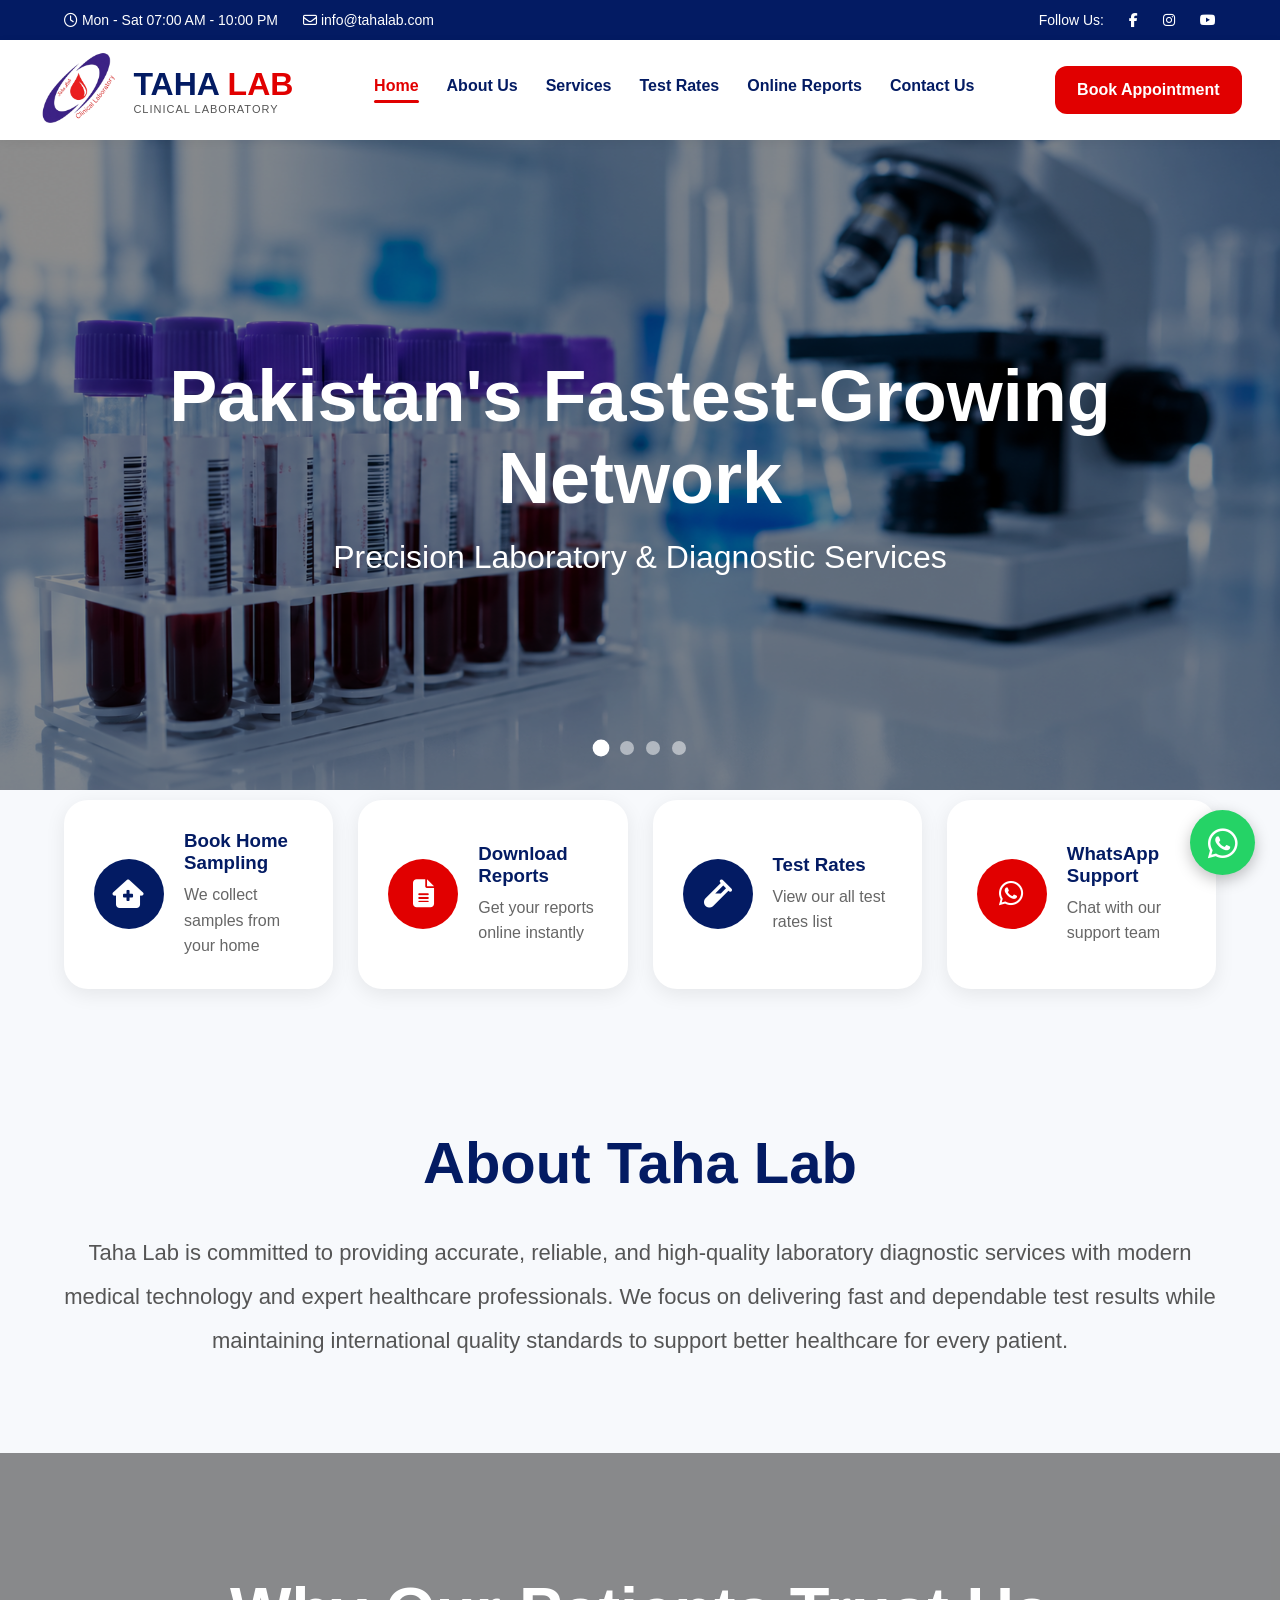
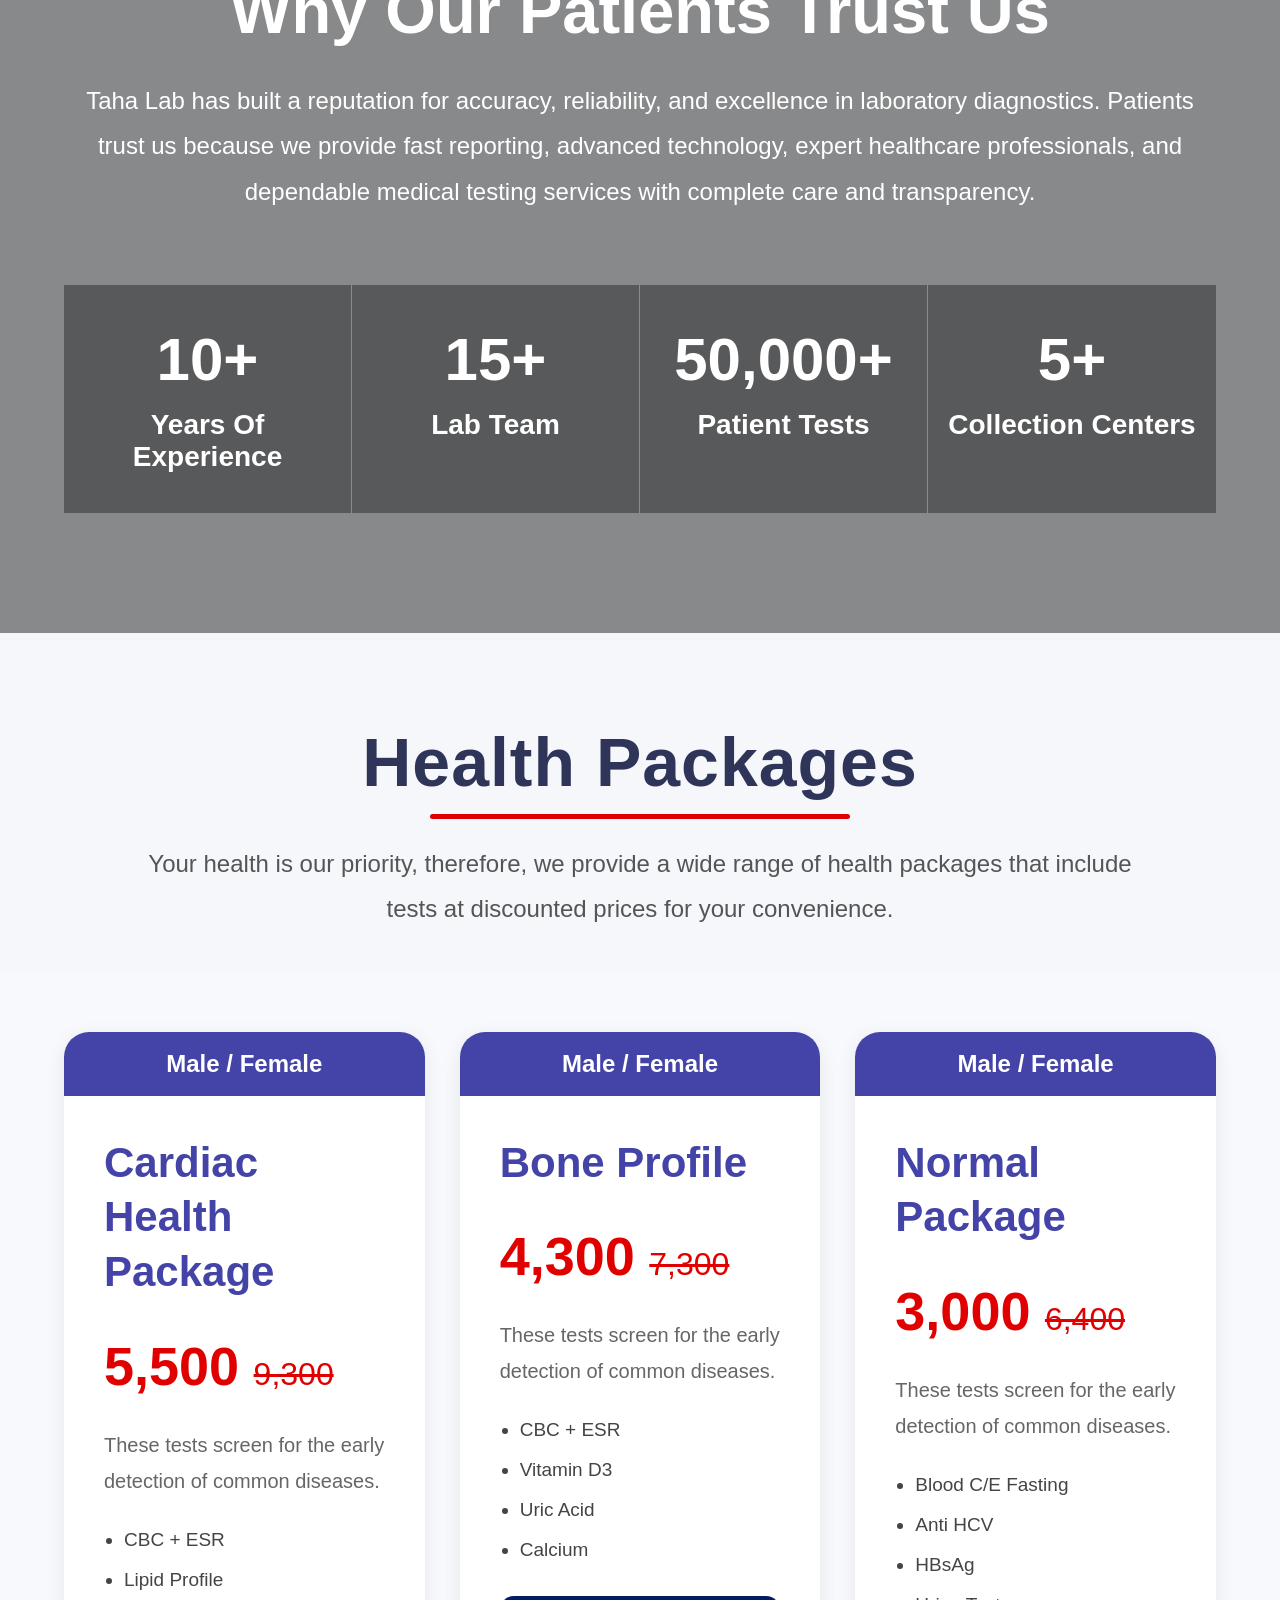
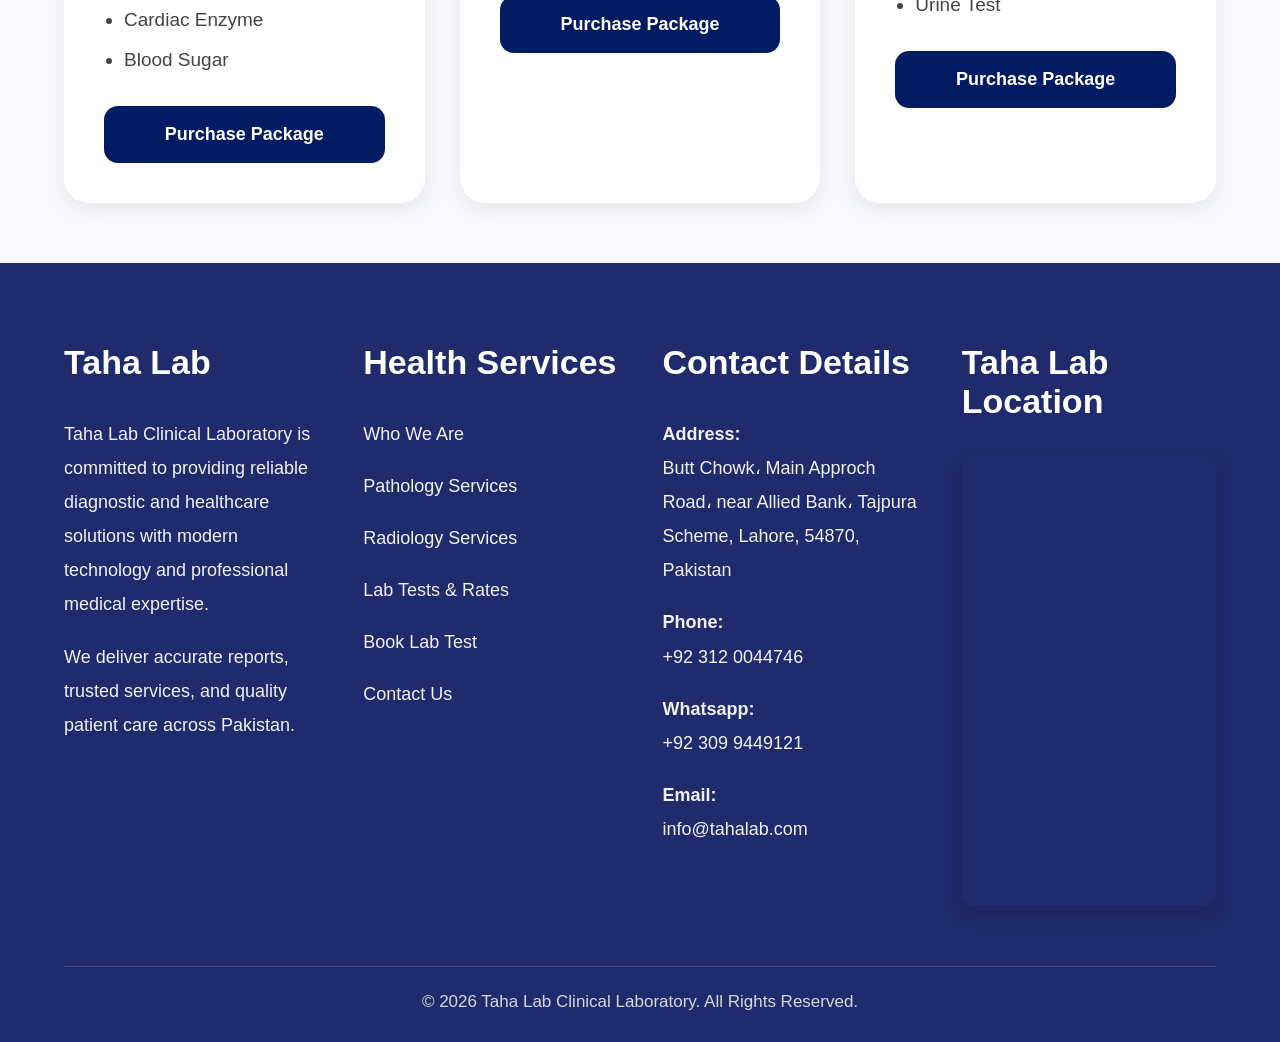
<file: index.html>
<!DOCTYPE html>
<html lang="en">
<head>
  <meta charset="UTF-8" />
  <meta name="viewport" content="width=device-width, initial-scale=1.0"/>
  <title>Taha Lab</title>

  <link rel="stylesheet" href="style.css"/>

  <!-- Icons -->
  <link
    rel="stylesheet"
    href="https://cdnjs.cloudflare.com/ajax/libs/font-awesome/6.5.1/css/all.min.css"
  />
</head>
<body>

  <!-- Top Bar -->
  <div class="top-bar">
    <div class="top-left">
      <span><i class="fa-regular fa-clock"></i> Mon - Sat 07:00 AM - 10:00 PM</span>
      <span><i class="fa-regular fa-envelope"></i> info@tahalab.com</span>
    </div>

   <div class="top-right">

  <span>Follow Us:</span>

  <a href="https://facebook.com/" target="_blank">
    <i class="fab fa-facebook-f"></i>
  </a>

  <a href="https://instagram.com/" target="_blank">
    <i class="fab fa-instagram"></i>
  </a>

  <a href="https://youtube.com/" target="_blank">
    <i class="fab fa-youtube"></i>
  </a>

</div>
  </div>

  <!-- Navbar -->
  <header>
    <a href="index.html" class="logo-section">

  <img src="logo.png" alt="logo">

  <div>
    <h1>TAHA <span>LAB</span></h1>
    <p>CLINICAL LABORATORY</p>
  </div>

</a>

    <nav id="navMenu">
      <a href="index.html" class="active">Home</a>
      <a href="about.html">About Us</a>
      <a href="services.html">Services</a>
      <a href="test-rates.html">Test Rates</a>
      <a href="online-reports.html">Online Reports</a>
      <a href="contactus.html">Contact Us</a>
    </nav>

<a href="contactus.html" class="book-btn">Book Appointment</a>

    <div class="menu-btn" id="menuBtn">
      <i class="fa-solid fa-bars"></i>
    </div>
  </header>

  <!-- HERO SLIDER -->

<section class="hero-slider">

  <!-- SLIDE 1 -->

  <div class="slide active">

    <img src="slide1.png" alt="Slide 1">

    <div class="slide-overlay"></div>

    <div class="slide-content">

      <h1>Pakistan's Fastest-Growing Network</h1>

      <p>Precision Laboratory & Diagnostic Services</p>

    </div>

  </div>

  <!-- SLIDE 2 -->

  <div class="slide">

    <img src="slide2.png" alt="Slide 2">

    <div class="slide-overlay"></div>

    <div class="slide-content">

      <h1>A Name That Inspires Trust</h1>

      <p>Taha Lab Clinical Laboratory</p>

    </div>

  </div>

  <!-- SLIDE 3 -->

  <div class="slide">

    <img src="slide3.png" alt="Slide 3">

    <div class="slide-overlay"></div>

    <div class="slide-content">

      <h1>Quality Is Our Priority</h1>

      <p>Advanced Diagnostic Technology</p>

    </div>

  </div>

  <!-- SLIDE 4 -->

  <div class="slide">

    <img src="slide.png" alt="Slide 4">

    <div class="slide-overlay"></div>

    <div class="slide-content">

      <h1>Trusted Care. Accurate Results.</h1>

      <p>Professional & Reliable Testing</p>

    </div>

  </div>
  <div class="slider-dots">

  <span class="dot active"></span>
  <span class="dot"></span>
  <span class="dot"></span>
  <span class="dot"></span>

</div>

</section>

  
  <!-- Quick Cards -->
  <section class="quick-section">

    <a href="contactus.html" class="quick-card">

  <div class="icon blue">
    <i class="fa-solid fa-house-medical"></i>
  </div>

  <div>
    <h3>Book Home Sampling</h3>
    <p>We collect samples from your home</p>
  </div>

</a>

    <div class="quick-card">
      <div class="icon red">
        <i class="fa-solid fa-file-lines"></i>
      </div>

      <div>
        <h3>Download Reports</h3>
        <p>Get your reports online instantly</p>
      </div>
    </div>

    <a href="test-rates.html" class="quick-card">

  <div class="icon blue">
    <i class="fa-solid fa-vial"></i>
  </div>

  <div>
    <h3>Test Rates</h3>
    <p>View our all test rates list</p>
  </div>

</a>

    <a href="https://wa.me/923120044746" class="quick-card" target="_blank">

  <div class="icon red">
    <i class="fa-brands fa-whatsapp"></i>
  </div>

  <div>
    <h3>WhatsApp Support</h3>
    <p>Chat with our support team</p>
  </div>

</a>

</section>

<!-- ABOUT TAHA LAB -->

<section class="about-taha">

  <div class="about-taha-content">

    <h2>About Taha Lab</h2>

    <p>
      Taha Lab is committed to providing accurate, reliable, and high-quality laboratory diagnostic services with modern medical technology and expert healthcare professionals. We focus on delivering fast and dependable test results while maintaining international quality standards to support better healthcare for every patient.
    </p>

  </div>

</section>
<!-- WHY PATIENTS TRUST US SECTION -->

<section class="trust-section">

  <div class="trust-overlay"></div>

  <div class="trust-content">

    <h2>Why Our Patients Trust Us</h2>

    <p>
      Taha Lab has built a reputation for accuracy, reliability,
      and excellence in laboratory diagnostics. Patients trust us
      because we provide fast reporting, advanced technology,
      expert healthcare professionals, and dependable medical testing
      services with complete care and transparency.
    </p>

    <!-- STATS -->

    <div class="trust-stats">

      <div class="stat-box">
        <h3>10+</h3>
        <span>Years Of Experience</span>
      </div>

      <div class="stat-box">
        <h3>15+</h3>
        <span>Lab Team</span>
      </div>

      <div class="stat-box">
        <h3>50,000+</h3>
        <span>Patient Tests</span>
      </div>

      <div class="stat-box">
        <h3>5+</h3>
        <span>Collection Centers</span>
      </div>

    </div>

  </div>

</section>

  <!-- TEST RATE SECTION -->
<!-- TEST RATE BANNER -->

<section class="test-rate-section">


  <div class="banner-overlay">

    <h1>Health Packages</h1>

    <p>
      Your health is our priority, therefore, we provide
      a wide range of health packages that include tests
      at discounted prices for your convenience.
    </p>

  </div>

</section>

  <div class="packages-grid">

    <!-- Package 1 -->

    <div class="package-box">

      <div class="package-top">
        Male / Female
      </div>

      <div class="package-content">

        <h3>Cardiac Health Package</h3>

        <div class="price">

          <span class="new-price">5,500</span>

          <span class="old-price">9,300</span>

        </div>

        <p class="package-description">
          These tests screen for the early detection
          of common diseases.
        </p>

        <ul>

          <li>CBC + ESR</li>

          <li>Lipid Profile</li>

          <li>Cardiac Enzyme</li>

          <li>Blood Sugar</li>

        </ul>

        <a href="contactus.html" class="package-btn">
  Purchase Package
</a>

      </div>

    </div>

    <!-- Package 2 -->

    <div class="package-box">

      <div class="package-top">
        Male / Female
      </div>

      <div class="package-content">

        <h3>Bone Profile</h3>

        <div class="price">

          <span class="new-price">4,300</span>

          <span class="old-price">7,300</span>

        </div>

        <p class="package-description">
          These tests screen for the early detection
          of common diseases.
        </p>

        <ul>

          <li>CBC + ESR</li>

          <li>Vitamin D3</li>

          <li>Uric Acid</li>

          <li>Calcium</li>

        </ul>

        <a href="contactus.html" class="package-btn">
  Purchase Package
</a>

      </div>

    </div>

    <!-- Package 3 -->

    <div class="package-box">

      <div class="package-top">
        Male / Female
      </div>

      <div class="package-content">

        <h3>Normal Package</h3>

        <div class="price">

          <span class="new-price">3,000</span>

          <span class="old-price">6,400</span>

        </div>

        <p class="package-description">
          These tests screen for the early detection
          of common diseases.
        </p>

        <ul>

          <li>Blood C/E Fasting</li>

          <li>Anti HCV</li>

          <li>HBsAg</li>

          <li>Urine Test</li>

        </ul>

        <a href="contactus.html" class="package-btn">
  Purchase Package
</a>

      </div>

    </div>

  </div>

</section>
<!-- FOOTER SECTION -->

  <footer class="footer">

  <div class="footer-container">

    <!-- BOX 1 -->

    <div class="footer-box">

      <h2>Taha Lab</h2>

      <p>
        Taha Lab Clinical Laboratory is committed to providing
        reliable diagnostic and healthcare solutions with modern
        technology and professional medical expertise.
      </p>

      <p>
        We deliver accurate reports, trusted services,
        and quality patient care across Pakistan.
      </p>

    </div>

    <!-- BOX 2 -->

    <div class="footer-box">

      <h2>Health Services</h2>

      <a href="#">Who We Are</a>
      <a href="#">Pathology Services</a>
      <a href="#">Radiology Services</a>
      <a href="#">Lab Tests & Rates</a>
      <a href="#">Book Lab Test</a>
      <a href="#">Contact Us</a>

    </div>

    <!-- BOX 3 -->

    <div class="footer-box">

      <h2>Contact Details</h2>

      <p>
        <strong>Address:</strong><br>
        Butt Chowk، Main Approch Road، near Allied Bank، Tajpura Scheme, Lahore, 54870, Pakistan
      </p>

      <p>
        <strong>Phone:</strong><br>
        +92 312 0044746
      </p>

      <p>
        <strong>Whatsapp:</strong><br>
        +92 309 9449121
      </p>

      <p>
        <strong>Email:</strong><br>
        info@tahalab.com
      </p>

    </div>

    <!-- BOX 4 GOOGLE MAP -->

    <div class="footer-box">

      <h2>Taha Lab Location</h2>

      <div class="footer-map">

        <iframe src="https://www.google.com/maps/embed?pb=!1m18!1m12!1m3!1d3399.6826827260415!2d74.39870007484686!3d31.560321974195723!2m3!1f0!2f0!3f0!3m2!1i1024!2i768!4f13.1!3m3!1m2!1s0x3919055740514109%3A0xa34acd808ecac7d0!2sTaha%20Lab%20and%20Digital%20x%20ray%20centre!5e0!3m2!1sen!2s!4v1778473107316!5m2!1sen!2s" width="600" height="450" style="border:0;" allowfullscreen="" loading="lazy" referrerpolicy="no-referrer-when-downgrade"></iframe>

      </div>

    </div>

  </div>

  <!-- BOTTOM -->

  <div class="footer-bottom">

    <p>
      © 2026 Taha Lab Clinical Laboratory. All Rights Reserved.
    </p>

  </div>
</footer>

  <script src="script.js"></script>

  <!-- WHATSAPP FLOAT BUTTON -->

<a href="https://wa.me/923120044746" class="whatsapp-float" target="_blank">

  <i class="fab fa-whatsapp"></i>

</a>

</body>
</html>
</file>
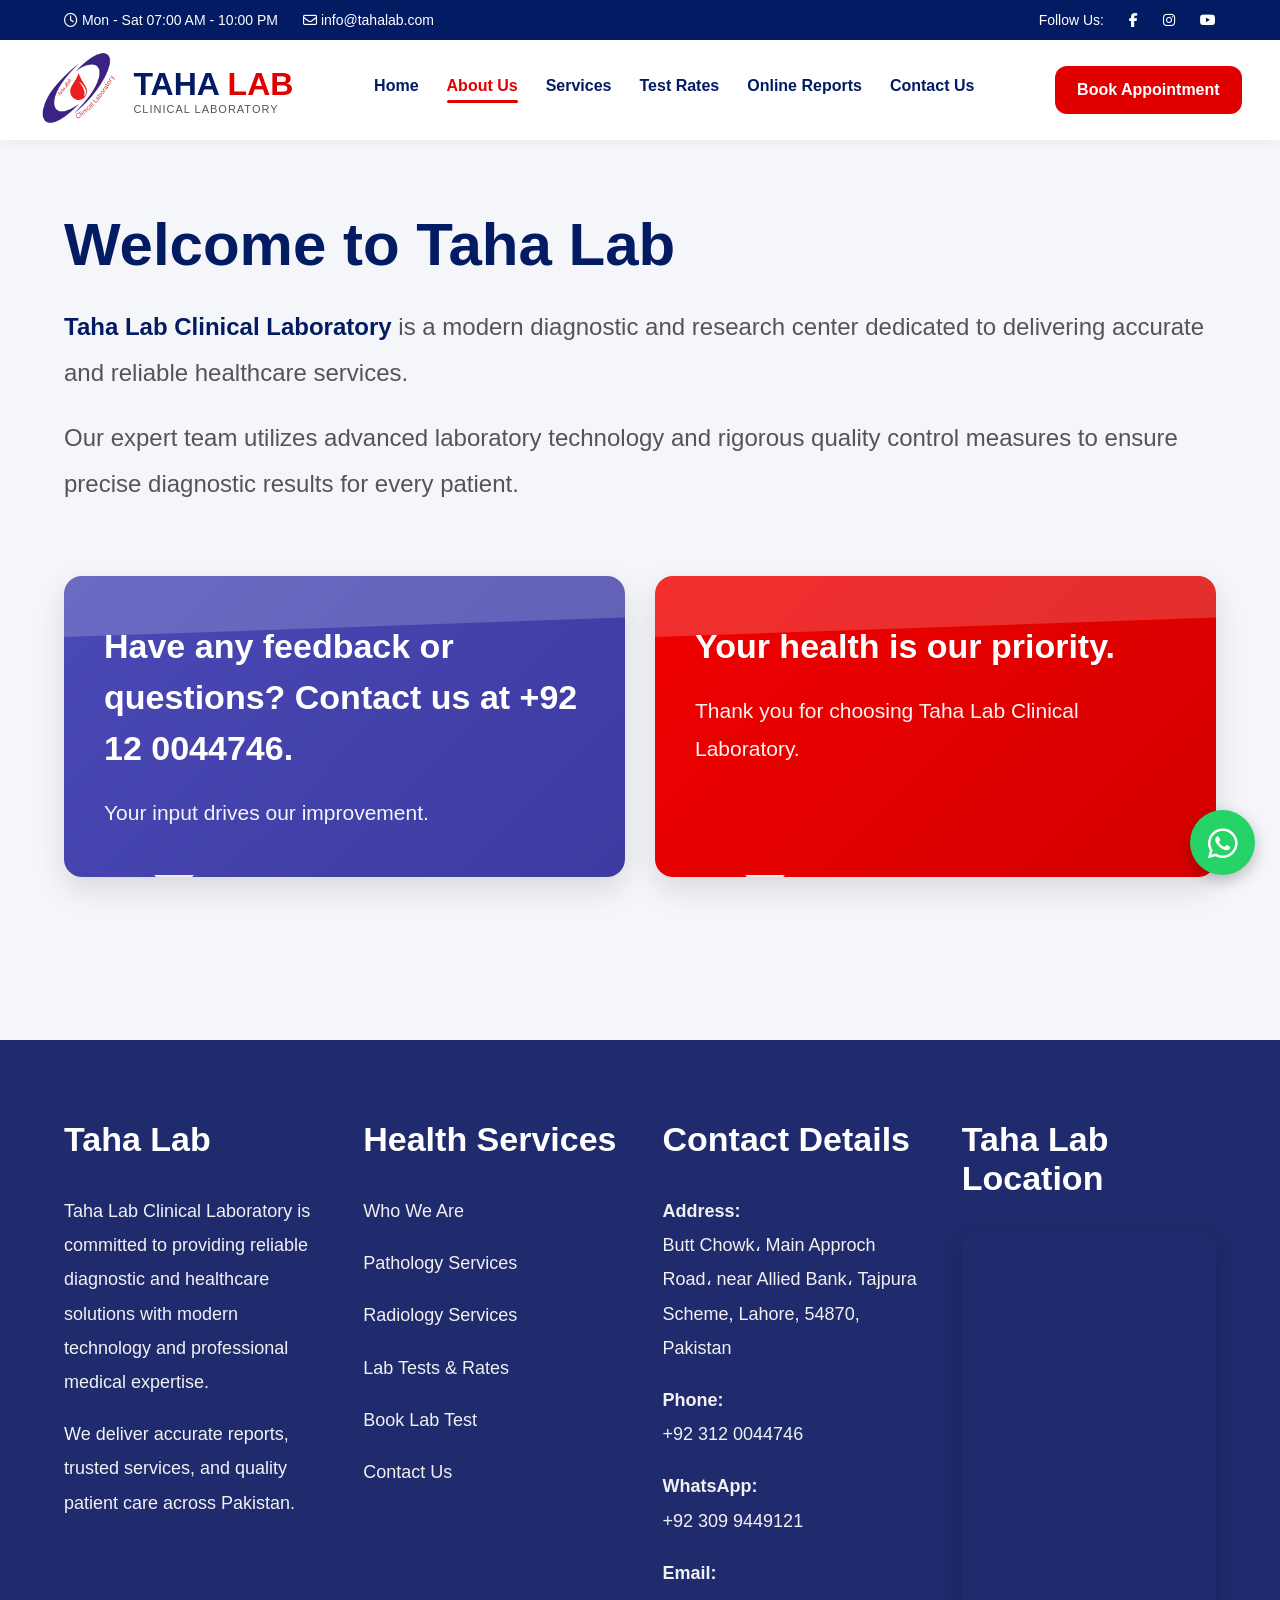
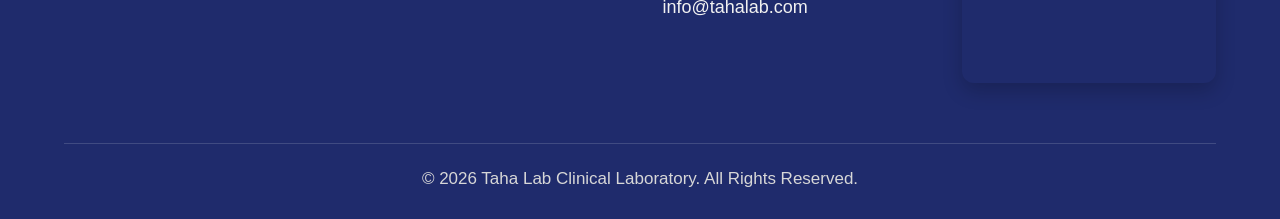
<file: about.html>
<!DOCTYPE html>
<html lang="en">
<head>
  <meta charset="UTF-8" />
  <meta name="viewport" content="width=device-width, initial-scale=1.0" />
  <title>About Us - Taha Lab</title>
  <link rel="stylesheet" href="style.css" />
  <link rel="stylesheet" href="https://cdnjs.cloudflare.com/ajax/libs/font-awesome/6.5.1/css/all.min.css" />
</head>
<body>

  <!-- TOP BAR -->
  <div class="top-bar">
    <div class="top-left">
      <span><i class="fa-regular fa-clock"></i> Mon - Sat 07:00 AM - 10:00 PM</span>
      <span><i class="fa-regular fa-envelope"></i> info@tahalab.com</span>
    </div>
    <div class="top-right">
      <span>Follow Us:</span>
      <a href="https://facebook.com/" target="_blank"><i class="fab fa-facebook-f"></i></a>
      <a href="https://instagram.com/" target="_blank"><i class="fab fa-instagram"></i></a>
      <a href="https://youtube.com/" target="_blank"><i class="fab fa-youtube"></i></a>
    </div>
  </div>

  <!-- NAVBAR -->
  <header>
    <a href="index.html" class="logo-section">
      <img src="logo.png" alt="Taha Lab Logo" />
      <div>
        <h1>TAHA <span>LAB</span></h1>
        <p>CLINICAL LABORATORY</p>
      </div>
    </a>

    <nav id="navMenu">
      <a href="index.html">Home</a>
      <a href="about.html" class="active">About Us</a>
      <a href="services.html">Services</a>
      <a href="test-rates.html">Test Rates</a>
      <a href="online-reports.html">Online Reports</a>
      <a href="contactus.html">Contact Us</a>
    </nav>

    <a href="contactus.html" class="book-btn">Book Appointment</a>

    <div class="menu-btn" id="menuBtn">
      <i class="fa-solid fa-bars"></i>
    </div>
  </header>

  <!-- ABOUT PAGE -->
  <section class="about-page">
    <div class="about-banner">
      <h1>Welcome to Taha Lab</h1>
      <p>
        <strong>Taha Lab Clinical Laboratory</strong> is a modern diagnostic and research center
        dedicated to delivering accurate and reliable healthcare services.
      </p>
      <p>
        Our expert team utilizes advanced laboratory technology and rigorous quality control
        measures to ensure precise diagnostic results for every patient.
      </p>
    </div>

    <!-- MESSAGE BOXES -->
    <div class="message-container">
      <div class="message-box blue-box">
        <h2>Have any feedback or questions? Contact us at +92 12 0044746.</h2>
        <p>Your input drives our improvement.</p>
      </div>
      <div class="message-box red-box">
        <h2>Your health is our priority.</h2>
        <p>Thank you for choosing Taha Lab Clinical Laboratory.</p>
      </div>
    </div>
  </section>

  <!-- FOOTER -->
  <footer class="footer">
    <div class="footer-container">

      <div class="footer-box">
        <h2>Taha Lab</h2>
        <p>
          Taha Lab Clinical Laboratory is committed to providing reliable diagnostic and
          healthcare solutions with modern technology and professional medical expertise.
        </p>
        <p>We deliver accurate reports, trusted services, and quality patient care across Pakistan.</p>
      </div>

      <div class="footer-box">
        <h2>Health Services</h2>
        <a href="#">Who We Are</a>
        <a href="#">Pathology Services</a>
        <a href="#">Radiology Services</a>
        <a href="#">Lab Tests & Rates</a>
        <a href="#">Book Lab Test</a>
        <a href="#">Contact Us</a>
      </div>

      <div class="footer-box">
        <h2>Contact Details</h2>
        <p><strong>Address:</strong><br>Butt Chowk، Main Approch Road، near Allied Bank، Tajpura Scheme, Lahore, 54870, Pakistan</p>
        <p><strong>Phone:</strong><br>+92 312 0044746</p>
        <p><strong>WhatsApp:</strong><br>+92 309 9449121</p>
        <p><strong>Email:</strong><br>info@tahalab.com</p>
      </div>

      <div class="footer-box">
        <h2>Taha Lab Location</h2>
        <div class="footer-map">
          <iframe
            src="https://www.google.com/maps/embed?pb=!1m18!1m12!1m3!1d3399.6826827260415!2d74.39870007484686!3d31.560321974195723!2m3!1f0!2f0!3f0!3m2!1i1024!2i768!4f13.1!3m3!1m2!1s0x3919055740514109%3A0xa34acd808ecac7d0!2sTaha%20Lab%20and%20Digital%20x%20ray%20centre!5e0!3m2!1sen!2s!4v1778473107316!5m2!1sen!2s"
            width="600" height="450" style="border:0;" allowfullscreen="" loading="lazy"
            referrerpolicy="no-referrer-when-downgrade">
          </iframe>
        </div>
      </div>

    </div>
    <div class="footer-bottom">
      <p>© 2026 Taha Lab Clinical Laboratory. All Rights Reserved.</p>
    </div>
  </footer>

  <!-- WHATSAPP FLOAT BUTTON -->
  <a href="https://wa.me/923120044746" class="whatsapp-float" target="_blank">
    <i class="fab fa-whatsapp"></i>
  </a>

  <script src="script.js"></script>
</body>
</html>
</file>
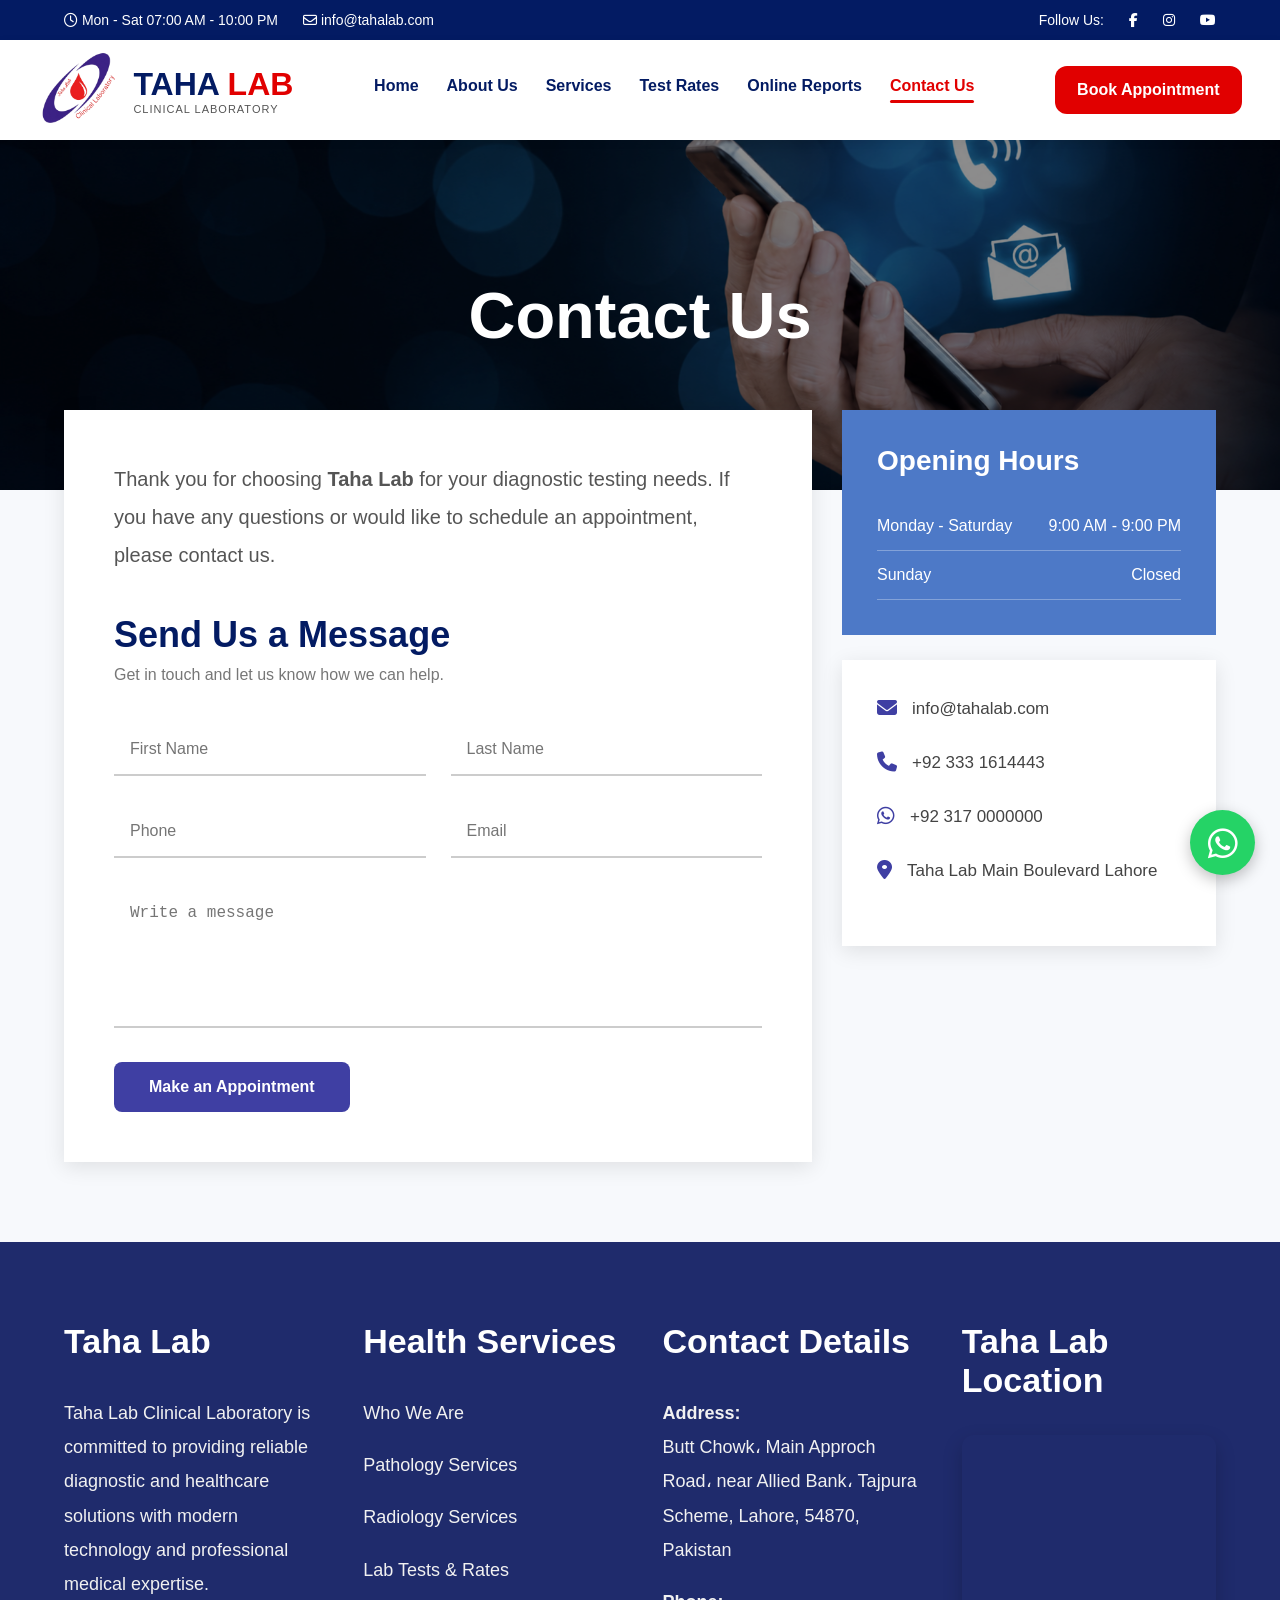
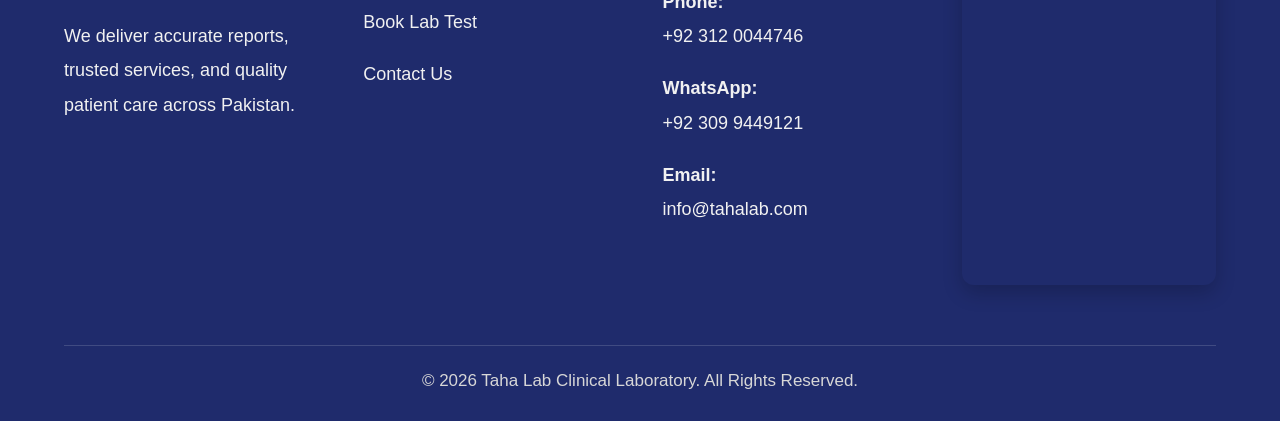
<file: contactus.html>
<!DOCTYPE html>
<html lang="en">
<head>
  <meta charset="UTF-8" />
  <meta name="viewport" content="width=device-width, initial-scale=1.0" />
  <title>Contact Us - Taha Lab</title>
  <link rel="stylesheet" href="style.css" />
  <link rel="stylesheet" href="https://cdnjs.cloudflare.com/ajax/libs/font-awesome/6.5.1/css/all.min.css" />
</head>
<body>

  <!-- TOP BAR -->
  <div class="top-bar">
    <div class="top-left">
      <span><i class="fa-regular fa-clock"></i> Mon - Sat 07:00 AM - 10:00 PM</span>
      <span><i class="fa-regular fa-envelope"></i> info@tahalab.com</span>
    </div>
    <div class="top-right">
      <span>Follow Us:</span>
      <a href="https://facebook.com/" target="_blank"><i class="fab fa-facebook-f"></i></a>
      <a href="https://instagram.com/" target="_blank"><i class="fab fa-instagram"></i></a>
      <a href="https://youtube.com/" target="_blank"><i class="fab fa-youtube"></i></a>
    </div>
  </div>

  <!-- NAVBAR -->
  <header>
    <a href="index.html" class="logo-section">
      <img src="logo.png" alt="Taha Lab Logo" />
      <div>
        <h1>TAHA <span>LAB</span></h1>
        <p>CLINICAL LABORATORY</p>
      </div>
    </a>

    <nav id="navMenu">
      <a href="index.html">Home</a>
      <a href="about.html">About Us</a>
      <a href="services.html">Services</a>
      <a href="test-rates.html">Test Rates</a>
      <a href="online-reports.html">Online Reports</a>
      <a href="contactus.html" class="active">Contact Us</a>
    </nav>

    <a href="contactus.html" class="book-btn">Book Appointment</a>

    <div class="menu-btn" id="menuBtn">
      <i class="fa-solid fa-bars"></i>
    </div>
  </header>

  <!-- CONTACT HERO -->
  <section class="contact-hero">
    <img src="contactus.bg.png" alt="Contact Us" />
    <div class="contact-overlay">
      <h1>Contact Us</h1>
    </div>
  </section>

  <!-- CONTACT SECTION -->
  <section class="contact-section">

    <!-- LEFT: FORM -->
    <div class="contact-form-box">
      <p class="contact-text">
        Thank you for choosing <strong>Taha Lab</strong> for your diagnostic testing needs.
        If you have any questions or would like to schedule an appointment, please contact us.
      </p>
      <h2>Send Us a Message</h2>
      <p class="small-text">Get in touch and let us know how we can help.</p>
      <form class="contact-form">
        <div class="input-row">
          <input type="text" placeholder="First Name" />
          <input type="text" placeholder="Last Name" />
        </div>
        <div class="input-row">
          <input type="text" placeholder="Phone" />
          <input type="email" placeholder="Email" />
        </div>
        <textarea placeholder="Write a message"></textarea>
        <button type="submit">Make an Appointment</button>
      </form>
    </div>

    <!-- RIGHT: INFO -->
    <div class="contact-info">
      <div class="hours-box">
        <h3>Opening Hours</h3>
        <div class="hours-row">
          <span>Monday - Saturday</span>
          <span>9:00 AM - 9:00 PM</span>
        </div>
        <div class="hours-row">
          <span>Sunday</span>
          <span>Closed</span>
        </div>
      </div>

      <div class="info-box">
        <p><i class="fa-solid fa-envelope"></i> info@tahalab.com</p>
        <p><i class="fa-solid fa-phone"></i> +92 333 1614443</p>
        <p><i class="fa-brands fa-whatsapp"></i> +92 317 0000000</p>
        <p><i class="fa-solid fa-location-dot"></i> Taha Lab Main Boulevard Lahore</p>
      </div>
    </div>

  </section>

  <!-- FOOTER -->
  <footer class="footer">
    <div class="footer-container">

      <div class="footer-box">
        <h2>Taha Lab</h2>
        <p>
          Taha Lab Clinical Laboratory is committed to providing reliable diagnostic and
          healthcare solutions with modern technology and professional medical expertise.
        </p>
        <p>We deliver accurate reports, trusted services, and quality patient care across Pakistan.</p>
      </div>

      <div class="footer-box">
        <h2>Health Services</h2>
        <a href="#">Who We Are</a>
        <a href="#">Pathology Services</a>
        <a href="#">Radiology Services</a>
        <a href="#">Lab Tests & Rates</a>
        <a href="#">Book Lab Test</a>
        <a href="#">Contact Us</a>
      </div>

      <div class="footer-box">
        <h2>Contact Details</h2>
        <p><strong>Address:</strong><br>Butt Chowk، Main Approch Road، near Allied Bank، Tajpura Scheme, Lahore, 54870, Pakistan</p>
        <p><strong>Phone:</strong><br>+92 312 0044746</p>
        <p><strong>WhatsApp:</strong><br>+92 309 9449121</p>
        <p><strong>Email:</strong><br>info@tahalab.com</p>
      </div>

      <div class="footer-box">
        <h2>Taha Lab Location</h2>
        <div class="footer-map">
          <iframe
            src="https://www.google.com/maps/embed?pb=!1m18!1m12!1m3!1d3399.6826827260415!2d74.39870007484686!3d31.560321974195723!2m3!1f0!2f0!3f0!3m2!1i1024!2i768!4f13.1!3m3!1m2!1s0x3919055740514109%3A0xa34acd808ecac7d0!2sTaha%20Lab%20and%20Digital%20x%20ray%20centre!5e0!3m2!1sen!2s!4v1778473107316!5m2!1sen!2s"
            width="600" height="450" style="border:0;" allowfullscreen="" loading="lazy"
            referrerpolicy="no-referrer-when-downgrade">
          </iframe>
        </div>
      </div>

    </div>
    <div class="footer-bottom">
      <p>© 2026 Taha Lab Clinical Laboratory. All Rights Reserved.</p>
    </div>
  </footer>

  <!-- WHATSAPP FLOAT BUTTON -->
  <a href="https://wa.me/923120044746" class="whatsapp-float" target="_blank">
    <i class="fab fa-whatsapp"></i>
  </a>

  <script src="script.js"></script>

</body>
</html>
</file>
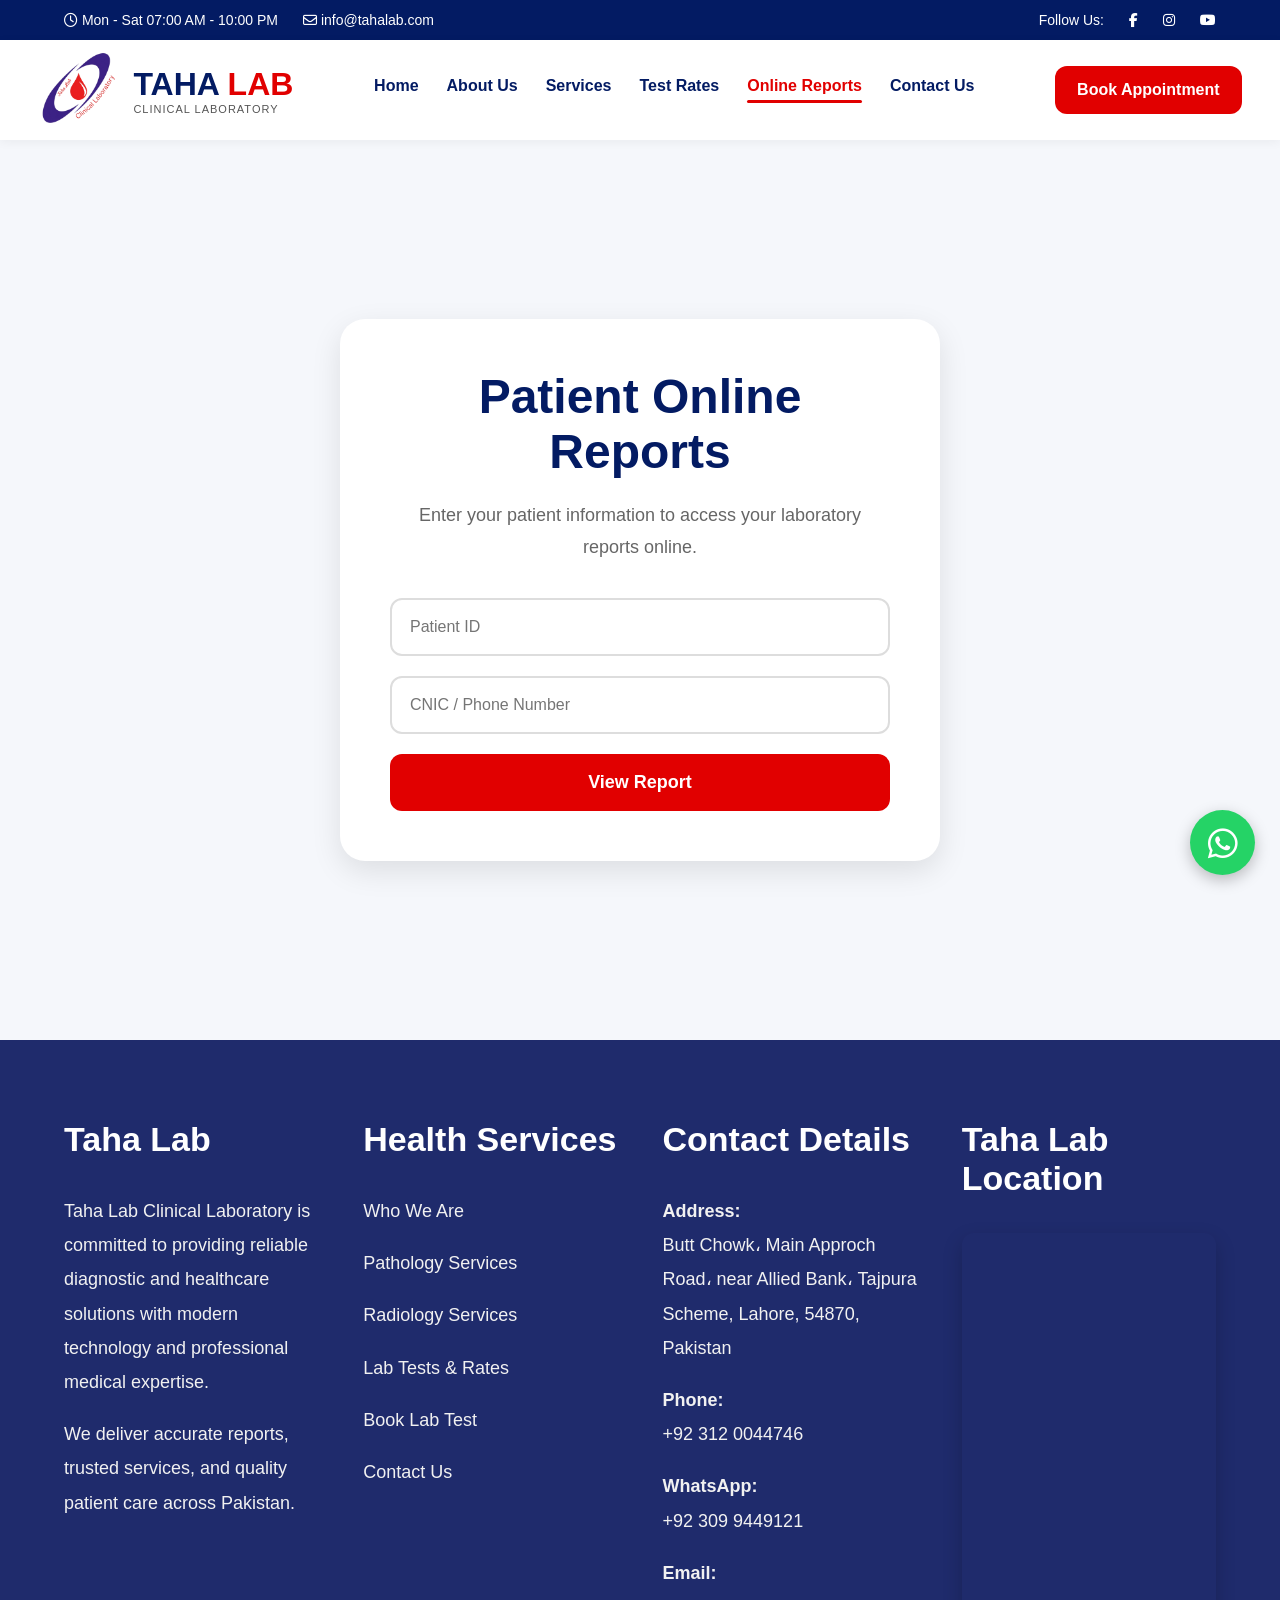
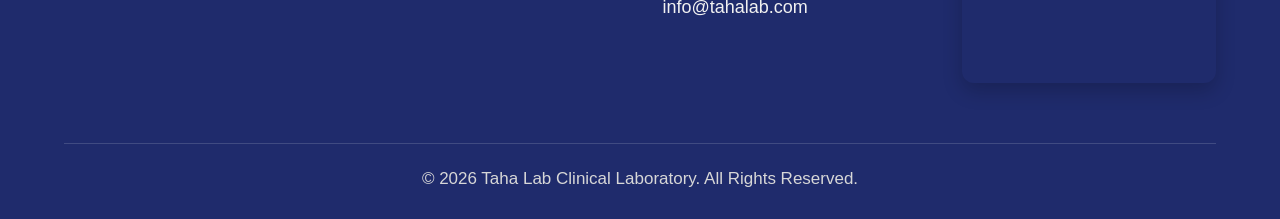
<file: online-reports.html>
<!DOCTYPE html>
<html lang="en">
<head>
  <meta charset="UTF-8" />
  <meta name="viewport" content="width=device-width, initial-scale=1.0" />
  <title>Online Reports - Taha Lab</title>
  <link rel="stylesheet" href="style.css" />
  <link rel="stylesheet" href="https://cdnjs.cloudflare.com/ajax/libs/font-awesome/6.5.1/css/all.min.css" />
</head>
<body>

  <!-- TOP BAR -->
  <div class="top-bar">
    <div class="top-left">
      <span><i class="fa-regular fa-clock"></i> Mon - Sat 07:00 AM - 10:00 PM</span>
      <span><i class="fa-regular fa-envelope"></i> info@tahalab.com</span>
    </div>
    <div class="top-right">
      <span>Follow Us:</span>
      <a href="https://facebook.com/" target="_blank"><i class="fab fa-facebook-f"></i></a>
      <a href="https://instagram.com/" target="_blank"><i class="fab fa-instagram"></i></a>
      <a href="https://youtube.com/" target="_blank"><i class="fab fa-youtube"></i></a>
    </div>
  </div>

  <!-- NAVBAR -->
  <header>
    <a href="index.html" class="logo-section">
      <img src="logo.png" alt="Taha Lab Logo" />
      <div>
        <h1>TAHA <span>LAB</span></h1>
        <p>CLINICAL LABORATORY</p>
      </div>
    </a>

    <nav id="navMenu">
      <a href="index.html">Home</a>
      <a href="about.html">About Us</a>
      <a href="services.html">Services</a>
      <a href="test-rates.html">Test Rates</a>
      <a href="online-reports.html" class="active">Online Reports</a>
      <a href="contactus.html">Contact Us</a>
    </nav>

    <a href="contactus.html" class="book-btn">Book Appointment</a>

    <div class="menu-btn" id="menuBtn">
      <i class="fa-solid fa-bars"></i>
    </div>
  </header>

  <!-- REPORT SECTION -->
  <section class="reports-page">
    <div class="reports-box">
      <h1>Patient Online Reports</h1>
      <p>Enter your patient information to access your laboratory reports online.</p>
      <form class="report-form">
        <input type="text" placeholder="Patient ID" />
        <input type="text" placeholder="CNIC / Phone Number" />
        <button type="submit">View Report</button>
      </form>
    </div>
  </section>

  <!-- FOOTER -->
  <footer class="footer">
    <div class="footer-container">

      <div class="footer-box">
        <h2>Taha Lab</h2>
        <p>
          Taha Lab Clinical Laboratory is committed to providing reliable diagnostic and
          healthcare solutions with modern technology and professional medical expertise.
        </p>
        <p>We deliver accurate reports, trusted services, and quality patient care across Pakistan.</p>
      </div>

      <div class="footer-box">
        <h2>Health Services</h2>
        <a href="#">Who We Are</a>
        <a href="#">Pathology Services</a>
        <a href="#">Radiology Services</a>
        <a href="#">Lab Tests & Rates</a>
        <a href="#">Book Lab Test</a>
        <a href="#">Contact Us</a>
      </div>

      <div class="footer-box">
        <h2>Contact Details</h2>
        <p><strong>Address:</strong><br>Butt Chowk، Main Approch Road، near Allied Bank، Tajpura Scheme, Lahore, 54870, Pakistan</p>
        <p><strong>Phone:</strong><br>+92 312 0044746</p>
        <p><strong>WhatsApp:</strong><br>+92 309 9449121</p>
        <p><strong>Email:</strong><br>info@tahalab.com</p>
      </div>

      <div class="footer-box">
        <h2>Taha Lab Location</h2>
        <div class="footer-map">
          <iframe
            src="https://www.google.com/maps/embed?pb=!1m18!1m12!1m3!1d3399.6826827260415!2d74.39870007484686!3d31.560321974195723!2m3!1f0!2f0!3f0!3m2!1i1024!2i768!4f13.1!3m3!1m2!1s0x3919055740514109%3A0xa34acd808ecac7d0!2sTaha%20Lab%20and%20Digital%20x%20ray%20centre!5e0!3m2!1sen!2s!4v1778473107316!5m2!1sen!2s"
            width="600" height="450" style="border:0;" allowfullscreen="" loading="lazy"
            referrerpolicy="no-referrer-when-downgrade">
          </iframe>
        </div>
      </div>

    </div>
    <div class="footer-bottom">
      <p>© 2026 Taha Lab Clinical Laboratory. All Rights Reserved.</p>
    </div>
  </footer>

  <!-- WHATSAPP FLOAT BUTTON -->
  <a href="https://wa.me/923120044746" class="whatsapp-float" target="_blank">
    <i class="fab fa-whatsapp"></i>
  </a>

  <script src="script.js"></script>

</body>
</html>
</file>
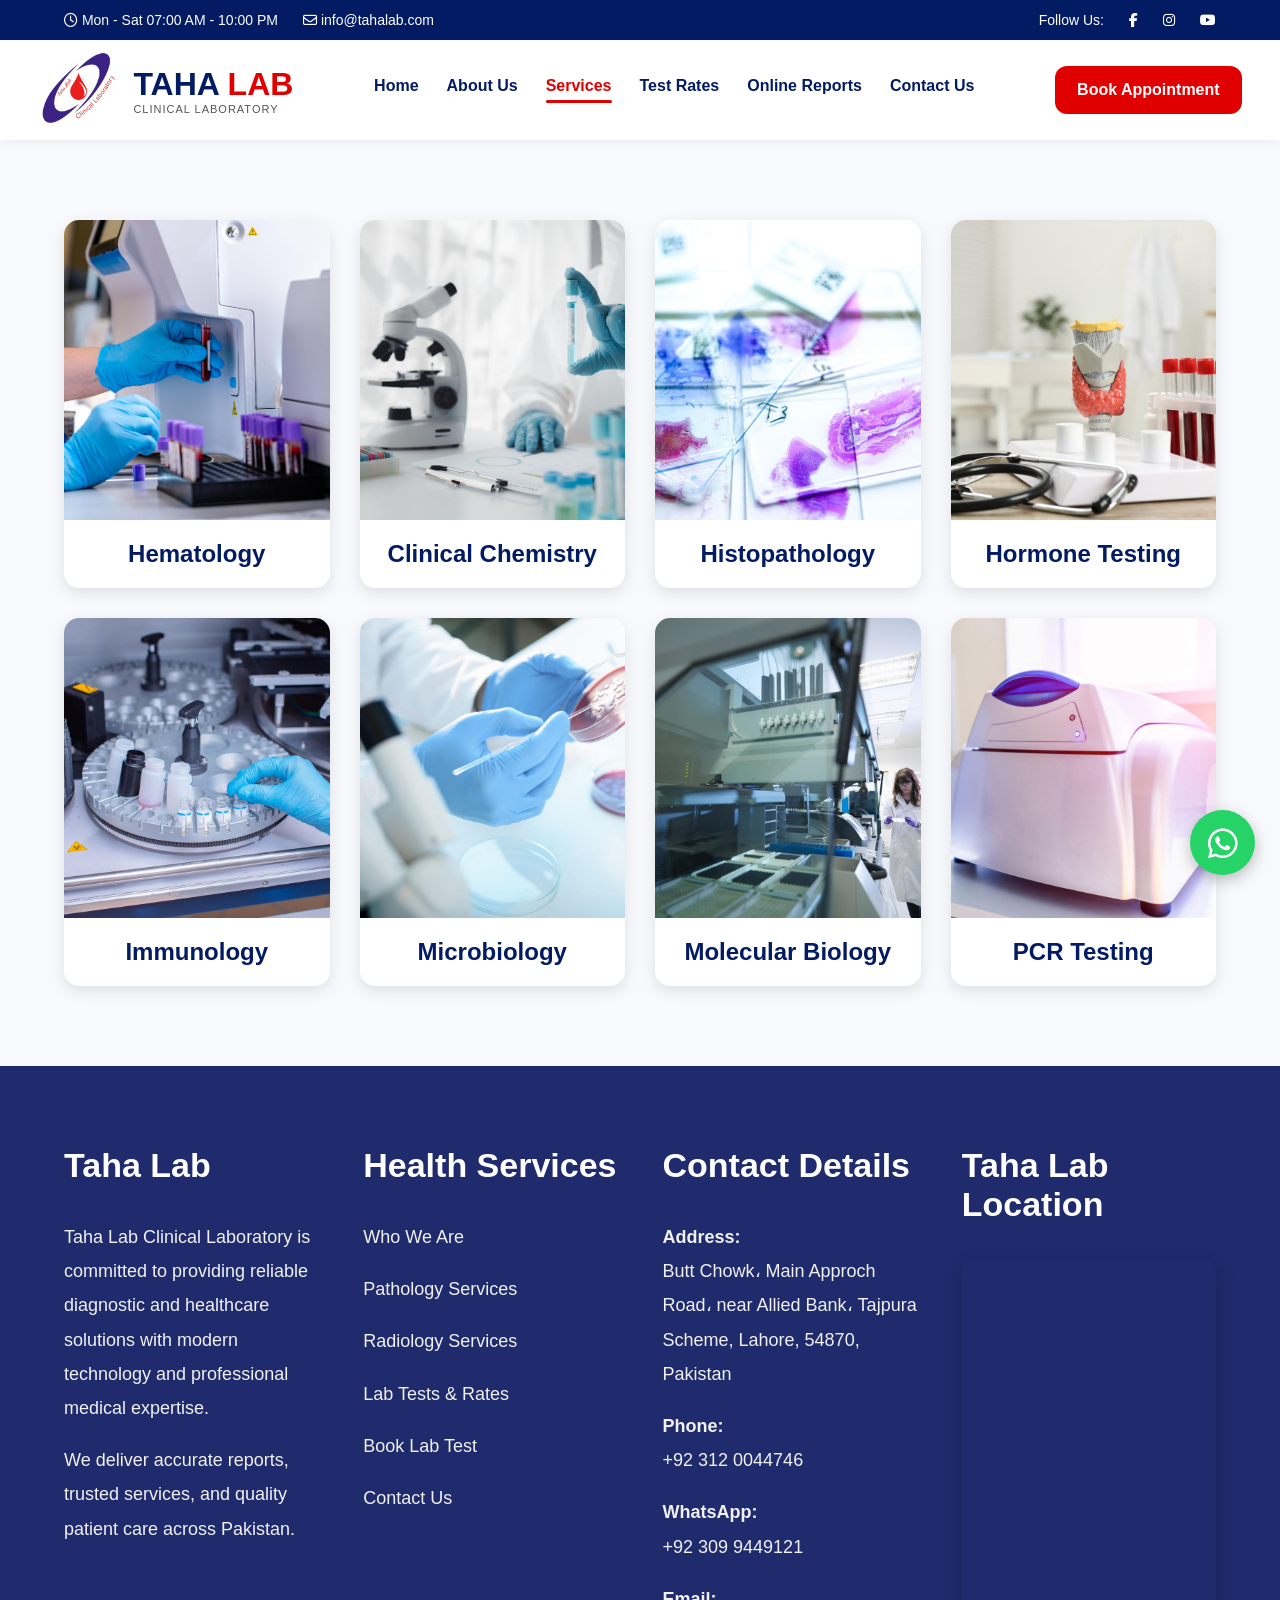
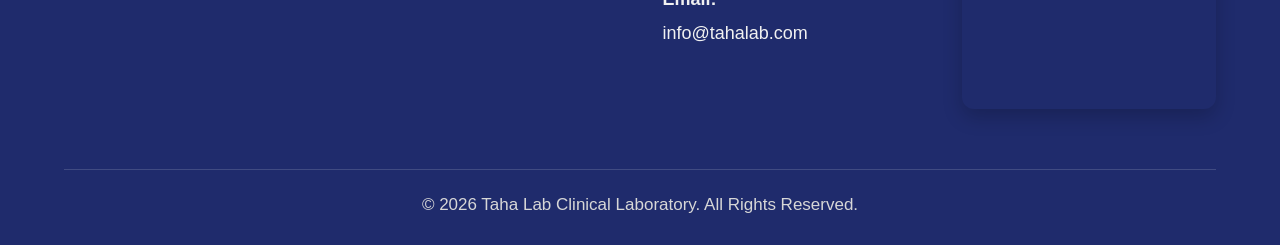
<file: services.html>
<!DOCTYPE html>
<html lang="en">
<head>
  <meta charset="UTF-8" />
  <meta name="viewport" content="width=device-width, initial-scale=1.0" />
  <title>Services - Taha Lab</title>
  <link rel="stylesheet" href="style.css" />
  <link rel="stylesheet" href="https://cdnjs.cloudflare.com/ajax/libs/font-awesome/6.5.1/css/all.min.css" />
</head>
<body>

  <!-- TOP BAR -->
  <div class="top-bar">
    <div class="top-left">
      <span><i class="fa-regular fa-clock"></i> Mon - Sat 07:00 AM - 10:00 PM</span>
      <span><i class="fa-regular fa-envelope"></i> info@tahalab.com</span>
    </div>
    <div class="top-right">
      <span>Follow Us:</span>
      <a href="https://facebook.com/" target="_blank"><i class="fab fa-facebook-f"></i></a>
      <a href="https://instagram.com/" target="_blank"><i class="fab fa-instagram"></i></a>
      <a href="https://youtube.com/" target="_blank"><i class="fab fa-youtube"></i></a>
    </div>
  </div>

  <!-- NAVBAR -->
  <header>
    <a href="index.html" class="logo-section">
      <img src="logo.png" alt="Taha Lab Logo" />
      <div>
        <h1>TAHA <span>LAB</span></h1>
        <p>CLINICAL LABORATORY</p>
      </div>
    </a>

    <nav id="navMenu">
      <a href="index.html">Home</a>
      <a href="about.html">About Us</a>
      <a href="services.html" class="active">Services</a>
      <a href="test-rates.html">Test Rates</a>
      <a href="online-reports.html">Online Reports</a>
      <a href="contactus.html">Contact Us</a>
    </nav>

    <a href="contactus.html" class="book-btn">Book Appointment</a>

    <div class="menu-btn" id="menuBtn">
      <i class="fa-solid fa-bars"></i>
    </div>
  </header>

  <!-- SERVICES GRID -->
  <div class="services-grid">

    <div class="service-card">
      <img src="hematology.jpg" alt="Hematology" />
      <h2>Hematology</h2>
    </div>

    <div class="service-card">
      <img src="clinical chemistry.jpg" alt="Clinical Chemistry" />
      <h2>Clinical Chemistry</h2>
    </div>

    <div class="service-card">
      <img src="histopathy.jpg" alt="Histopathology" />
      <h2>Histopathology</h2>
    </div>

    <div class="service-card">
      <img src="hormone testing.jpg" alt="Hormone Testing" />
      <h2>Hormone Testing</h2>
    </div>

    <div class="service-card">
      <img src="immunology.jpg" alt="Immunology" />
      <h2>Immunology</h2>
    </div>

    <div class="service-card">
      <img src="microbiology.jpg" alt="Microbiology" />
      <h2>Microbiology</h2>
    </div>

    <div class="service-card">
      <img src="molecular biology.jpg" alt="Molecular Biology" />
      <h2>Molecular Biology</h2>
    </div>

    <div class="service-card">
      <img src="pcr testing.jpg" alt="PCR Testing" />
      <h2>PCR Testing</h2>
    </div>

  </div>

  <!-- FOOTER -->
  <footer class="footer">
    <div class="footer-container">

      <div class="footer-box">
        <h2>Taha Lab</h2>
        <p>
          Taha Lab Clinical Laboratory is committed to providing reliable diagnostic and
          healthcare solutions with modern technology and professional medical expertise.
        </p>
        <p>We deliver accurate reports, trusted services, and quality patient care across Pakistan.</p>
      </div>

      <div class="footer-box">
        <h2>Health Services</h2>
        <a href="#">Who We Are</a>
        <a href="#">Pathology Services</a>
        <a href="#">Radiology Services</a>
        <a href="#">Lab Tests & Rates</a>
        <a href="#">Book Lab Test</a>
        <a href="#">Contact Us</a>
      </div>

      <div class="footer-box">
        <h2>Contact Details</h2>
        <p><strong>Address:</strong><br>Butt Chowk، Main Approch Road، near Allied Bank، Tajpura Scheme, Lahore, 54870, Pakistan</p>
        <p><strong>Phone:</strong><br>+92 312 0044746</p>
        <p><strong>WhatsApp:</strong><br>+92 309 9449121</p>
        <p><strong>Email:</strong><br>info@tahalab.com</p>
      </div>

      <div class="footer-box">
        <h2>Taha Lab Location</h2>
        <div class="footer-map">
          <iframe
            src="https://www.google.com/maps/embed?pb=!1m18!1m12!1m3!1d3399.6826827260415!2d74.39870007484686!3d31.560321974195723!2m3!1f0!2f0!3f0!3m2!1i1024!2i768!4f13.1!3m3!1m2!1s0x3919055740514109%3A0xa34acd808ecac7d0!2sTaha%20Lab%20and%20Digital%20x%20ray%20centre!5e0!3m2!1sen!2s!4v1778473107316!5m2!1sen!2s"
            width="600" height="450" style="border:0;" allowfullscreen="" loading="lazy"
            referrerpolicy="no-referrer-when-downgrade">
          </iframe>
        </div>
      </div>

    </div>
    <div class="footer-bottom">
      <p>© 2026 Taha Lab Clinical Laboratory. All Rights Reserved.</p>
    </div>
  </footer>

  <!-- WHATSAPP FLOAT BUTTON -->
  <a href="https://wa.me/923120044746" class="whatsapp-float" target="_blank">
    <i class="fab fa-whatsapp"></i>
  </a>

  <script src="script.js"></script>
  
</body>
</html>
</file>
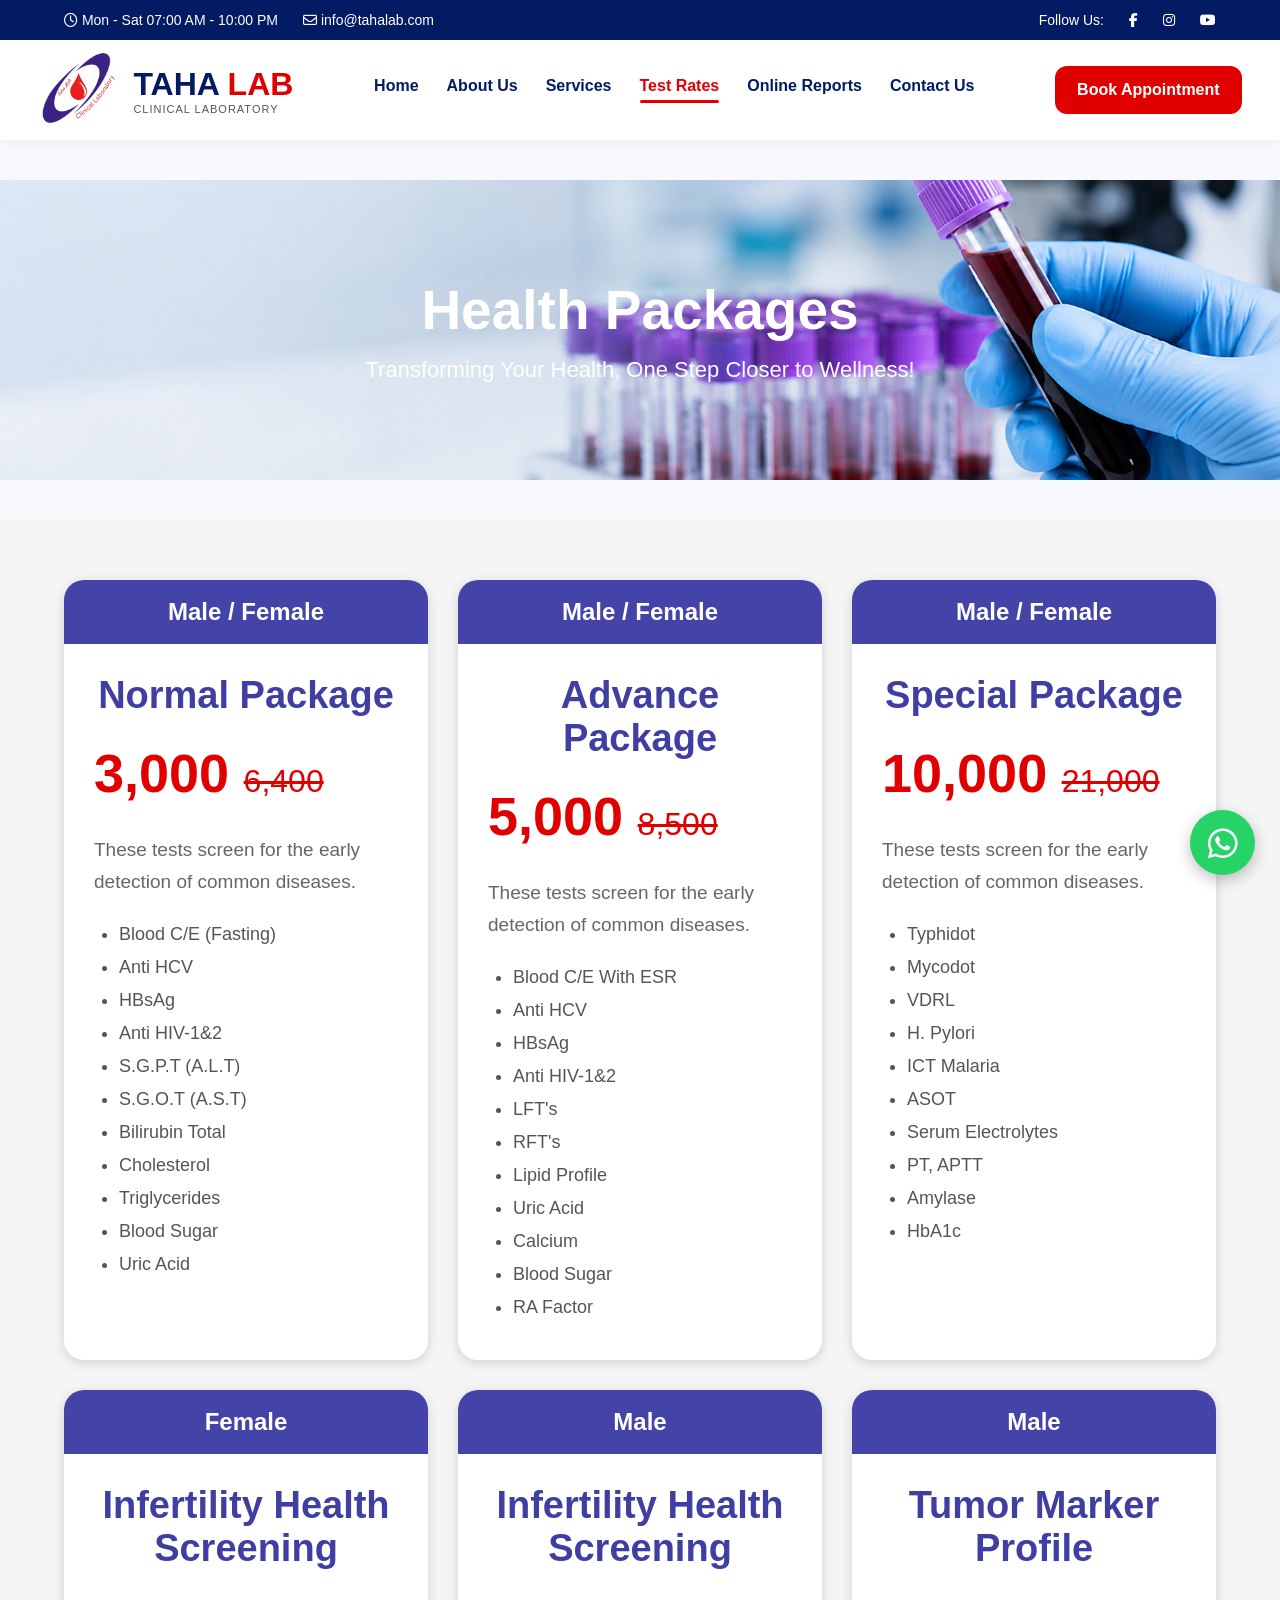
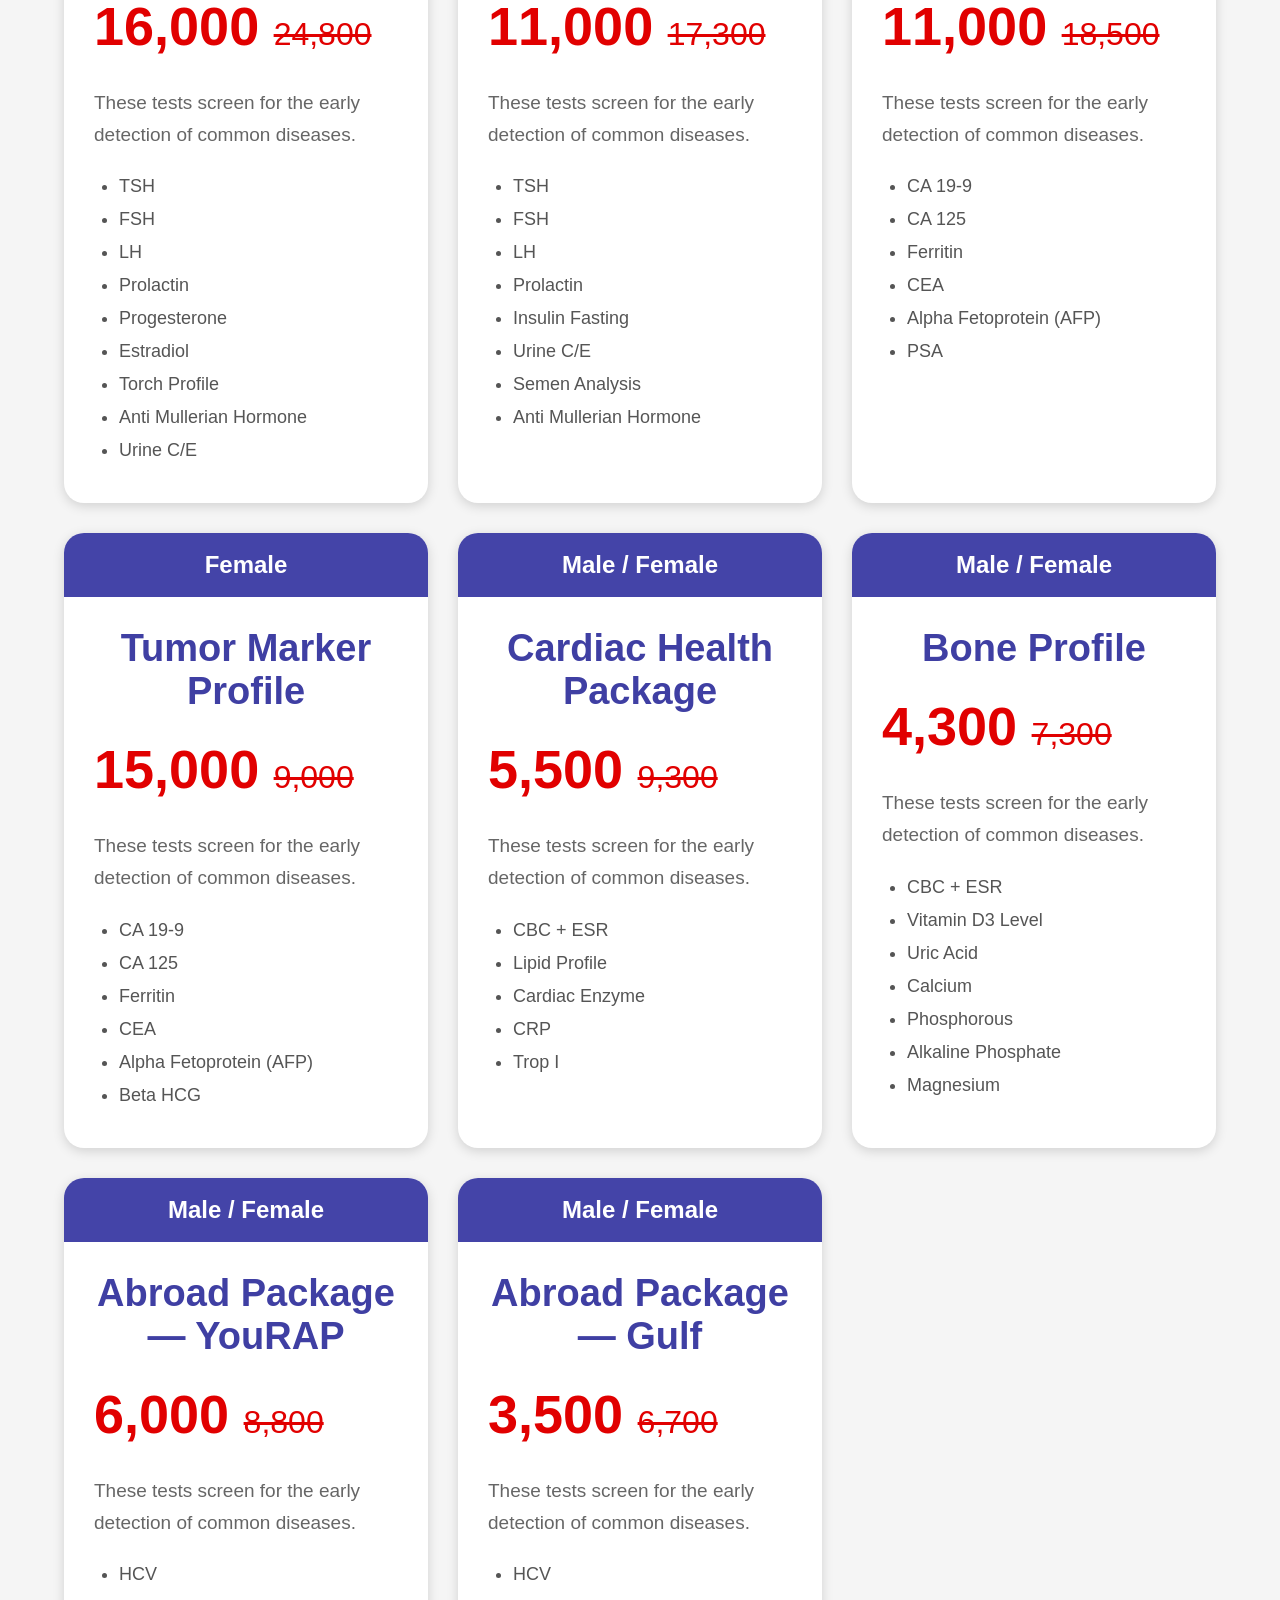
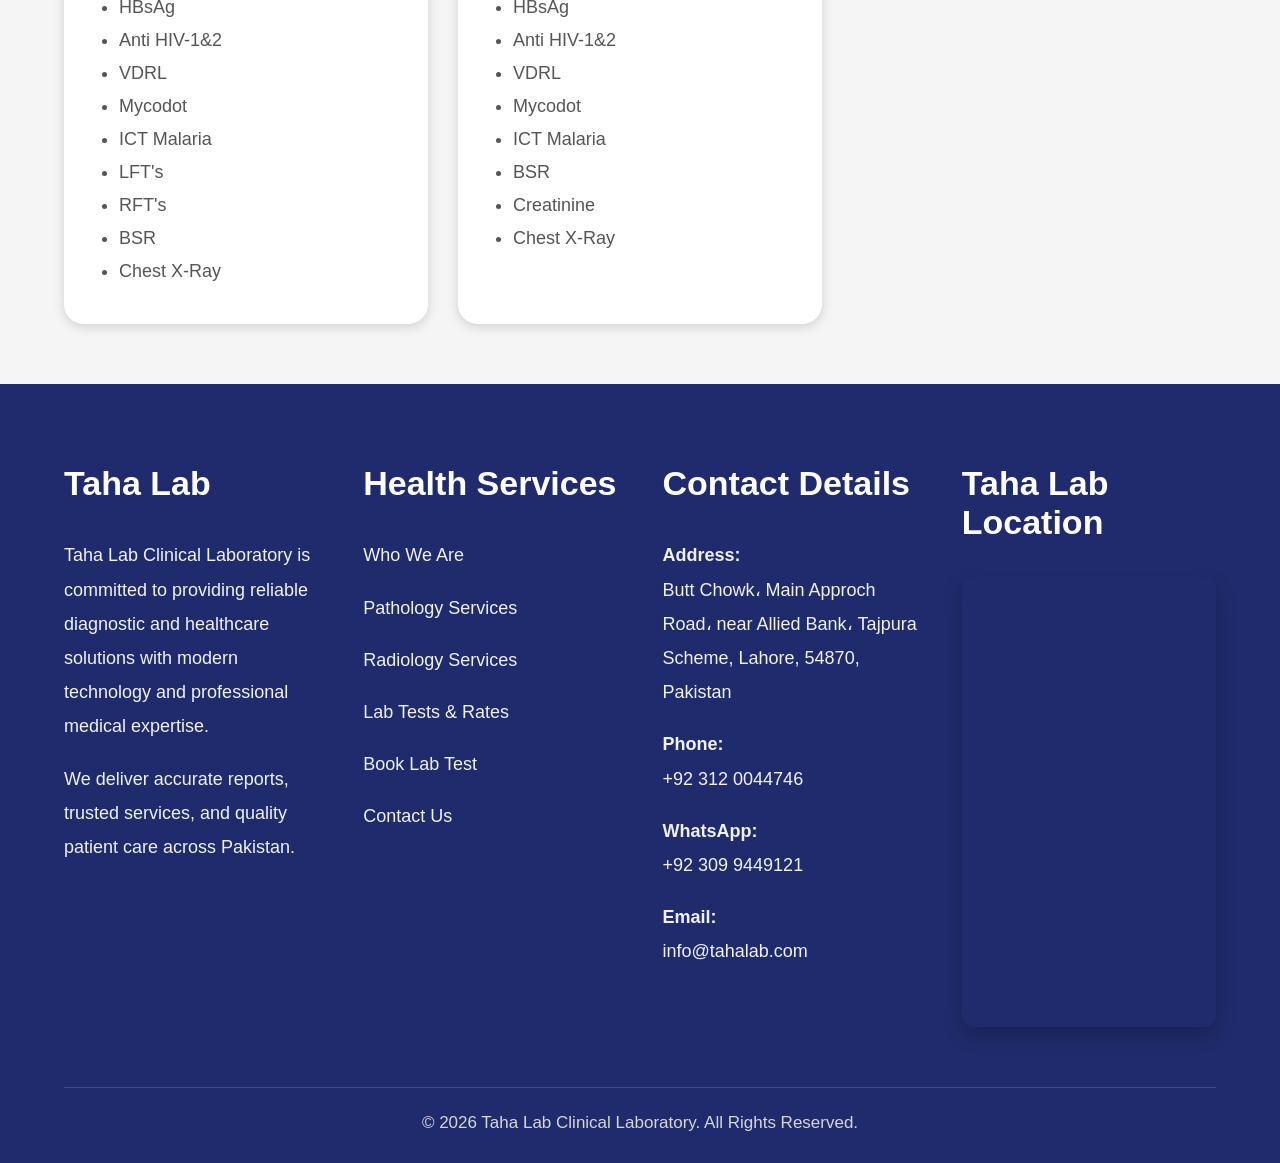
<file: test-rates.html>
<!DOCTYPE html>
<html lang="en">
<head>
  <meta charset="UTF-8" />
  <meta name="viewport" content="width=device-width, initial-scale=1.0" />
  <title>Test Rates - Taha Lab</title>
  <link rel="stylesheet" href="style.css" />
  <link rel="stylesheet" href="https://cdnjs.cloudflare.com/ajax/libs/font-awesome/6.5.1/css/all.min.css" />
</head>
<body>

  <!-- TOP BAR -->
  <div class="top-bar">
    <div class="top-left">
      <span><i class="fa-regular fa-clock"></i> Mon - Sat 07:00 AM - 10:00 PM</span>
      <span><i class="fa-regular fa-envelope"></i> info@tahalab.com</span>
    </div>
    <div class="top-right">
      <span>Follow Us:</span>
      <a href="https://facebook.com/" target="_blank"><i class="fab fa-facebook-f"></i></a>
      <a href="https://instagram.com/" target="_blank"><i class="fab fa-instagram"></i></a>
      <a href="https://youtube.com/" target="_blank"><i class="fab fa-youtube"></i></a>
    </div>
  </div>

  <!-- NAVBAR -->
  <header>
    <a href="index.html" class="logo-section">
      <img src="logo.png" alt="Taha Lab Logo" />
      <div>
        <h1>TAHA <span>LAB</span></h1>
        <p>CLINICAL LABORATORY</p>
      </div>
    </a>

    <nav id="navMenu">
      <a href="index.html">Home</a>
      <a href="about.html">About Us</a>
      <a href="services.html">Services</a>
      <a href="test-rates.html" class="active">Test Rates</a>
      <a href="online-reports.html">Online Reports</a>
      <a href="contactus.html">Contact Us</a>
    </nav>

    <a href="contactus.html" class="book-btn">Book Appointment</a>

    <div class="menu-btn" id="menuBtn">
      <i class="fa-solid fa-bars"></i>
    </div>
  </header>

  <!-- BANNER -->
  <section class="image-text-section">
    <img src="testrate.bg.png" alt="Health Packages" />
    <div class="image-overlay">
      <h1>Health Packages</h1>
      <p>Transforming Your Health, One Step Closer to Wellness!</p>
    </div>
  </section>

  <!-- PACKAGES SECTION -->
  <section class="packages-section">

    <div class="package-card">
      <div class="package-top">Male / Female</div>
      <div class="package-body">
        <h2>Normal Package</h2>
        <div class="price">
          <span class="new-price">3,000</span>
          <span class="old-price">6,400</span>
        </div>
        <p>These tests screen for the early detection of common diseases.</p>
        <ul>
          <li>Blood C/E (Fasting)</li>
          <li>Anti HCV</li>
          <li>HBsAg</li>
          <li>Anti HIV-1&2</li>
          <li>S.G.P.T (A.L.T)</li>
          <li>S.G.O.T (A.S.T)</li>
          <li>Bilirubin Total</li>
          <li>Cholesterol</li>
          <li>Triglycerides</li>
          <li>Blood Sugar</li>
          <li>Uric Acid</li>
        </ul>
      </div>
    </div>

    <div class="package-card">
      <div class="package-top">Male / Female</div>
      <div class="package-body">
        <h2>Advance Package</h2>
        <div class="price">
          <span class="new-price">5,000</span>
          <span class="old-price">8,500</span>
        </div>
        <p>These tests screen for the early detection of common diseases.</p>
        <ul>
          <li>Blood C/E With ESR</li>
          <li>Anti HCV</li>
          <li>HBsAg</li>
          <li>Anti HIV-1&2</li>
          <li>LFT's</li>
          <li>RFT's</li>
          <li>Lipid Profile</li>
          <li>Uric Acid</li>
          <li>Calcium</li>
          <li>Blood Sugar</li>
          <li>RA Factor</li>
        </ul>
      </div>
    </div>

    <div class="package-card">
      <div class="package-top">Male / Female</div>
      <div class="package-body">
        <h2>Special Package</h2>
        <div class="price">
          <span class="new-price">10,000</span>
          <span class="old-price">21,000</span>
        </div>
        <p>These tests screen for the early detection of common diseases.</p>
        <ul>
          <li>Typhidot</li>
          <li>Mycodot</li>
          <li>VDRL</li>
          <li>H. Pylori</li>
          <li>ICT Malaria</li>
          <li>ASOT</li>
          <li>Serum Electrolytes</li>
          <li>PT, APTT</li>
          <li>Amylase</li>
          <li>HbA1c</li>
        </ul>
      </div>
    </div>

    <div class="package-card">
      <div class="package-top">Female</div>
      <div class="package-body">
        <h2>Infertility Health Screening</h2>
        <div class="price">
          <span class="new-price">16,000</span>
          <span class="old-price">24,800</span>
        </div>
        <p>These tests screen for the early detection of common diseases.</p>
        <ul>
          <li>TSH</li>
          <li>FSH</li>
          <li>LH</li>
          <li>Prolactin</li>
          <li>Progesterone</li>
          <li>Estradiol</li>
          <li>Torch Profile</li>
          <li>Anti Mullerian Hormone</li>
          <li>Urine C/E</li>
        </ul>
      </div>
    </div>

    <div class="package-card">
      <div class="package-top">Male</div>
      <div class="package-body">
        <h2>Infertility Health Screening</h2>
        <div class="price">
          <span class="new-price">11,000</span>
          <span class="old-price">17,300</span>
        </div>
        <p>These tests screen for the early detection of common diseases.</p>
        <ul>
          <li>TSH</li>
          <li>FSH</li>
          <li>LH</li>
          <li>Prolactin</li>
          <li>Insulin Fasting</li>
          <li>Urine C/E</li>
          <li>Semen Analysis</li>
          <li>Anti Mullerian Hormone</li>
        </ul>
      </div>
    </div>

    <div class="package-card">
      <div class="package-top">Male</div>
      <div class="package-body">
        <h2>Tumor Marker Profile</h2>
        <div class="price">
          <span class="new-price">11,000</span>
          <span class="old-price">18,500</span>
        </div>
        <p>These tests screen for the early detection of common diseases.</p>
        <ul>
          <li>CA 19-9</li>
          <li>CA 125</li>
          <li>Ferritin</li>
          <li>CEA</li>
          <li>Alpha Fetoprotein (AFP)</li>
          <li>PSA</li>
        </ul>
      </div>
    </div>

    <div class="package-card">
      <div class="package-top">Female</div>
      <div class="package-body">
        <h2>Tumor Marker Profile</h2>
        <div class="price">
          <span class="new-price">15,000</span>
          <span class="old-price">9,000</span>
        </div>
        <p>These tests screen for the early detection of common diseases.</p>
        <ul>
          <li>CA 19-9</li>
          <li>CA 125</li>
          <li>Ferritin</li>
          <li>CEA</li>
          <li>Alpha Fetoprotein (AFP)</li>
          <li>Beta HCG</li>
        </ul>
      </div>
    </div>

    <div class="package-card">
      <div class="package-top">Male / Female</div>
      <div class="package-body">
        <h2>Cardiac Health Package</h2>
        <div class="price">
          <span class="new-price">5,500</span>
          <span class="old-price">9,300</span>
        </div>
        <p>These tests screen for the early detection of common diseases.</p>
        <ul>
          <li>CBC + ESR</li>
          <li>Lipid Profile</li>
          <li>Cardiac Enzyme</li>
          <li>CRP</li>
          <li>Trop I</li>
        </ul>
      </div>
    </div>

    <div class="package-card">
      <div class="package-top">Male / Female</div>
      <div class="package-body">
        <h2>Bone Profile</h2>
        <div class="price">
          <span class="new-price">4,300</span>
          <span class="old-price">7,300</span>
        </div>
        <p>These tests screen for the early detection of common diseases.</p>
        <ul>
          <li>CBC + ESR</li>
          <li>Vitamin D3 Level</li>
          <li>Uric Acid</li>
          <li>Calcium</li>
          <li>Phosphorous</li>
          <li>Alkaline Phosphate</li>
          <li>Magnesium</li>
        </ul>
      </div>
    </div>

    <div class="package-card">
      <div class="package-top">Male / Female</div>
      <div class="package-body">
        <h2>Abroad Package — YouRAP</h2>
        <div class="price">
          <span class="new-price">6,000</span>
          <span class="old-price">8,800</span>
        </div>
        <p>These tests screen for the early detection of common diseases.</p>
        <ul>
          <li>HCV</li>
          <li>HBsAg</li>
          <li>Anti HIV-1&2</li>
          <li>VDRL</li>
          <li>Mycodot</li>
          <li>ICT Malaria</li>
          <li>LFT's</li>
          <li>RFT's</li>
          <li>BSR</li>
          <li>Chest X-Ray</li>
        </ul>
      </div>
    </div>

    <div class="package-card">
      <div class="package-top">Male / Female</div>
      <div class="package-body">
        <h2>Abroad Package — Gulf</h2>
        <div class="price">
          <span class="new-price">3,500</span>
          <span class="old-price">6,700</span>
        </div>
        <p>These tests screen for the early detection of common diseases.</p>
        <ul>
          <li>HCV</li>
          <li>HBsAg</li>
          <li>Anti HIV-1&2</li>
          <li>VDRL</li>
          <li>Mycodot</li>
          <li>ICT Malaria</li>
          <li>BSR</li>
          <li>Creatinine</li>
          <li>Chest X-Ray</li>
        </ul>
      </div>
    </div>

  </section>

  <!-- FOOTER -->
  <footer class="footer">
    <div class="footer-container">

      <div class="footer-box">
        <h2>Taha Lab</h2>
        <p>
          Taha Lab Clinical Laboratory is committed to providing reliable diagnostic and
          healthcare solutions with modern technology and professional medical expertise.
        </p>
        <p>We deliver accurate reports, trusted services, and quality patient care across Pakistan.</p>
      </div>

      <div class="footer-box">
        <h2>Health Services</h2>
        <a href="#">Who We Are</a>
        <a href="#">Pathology Services</a>
        <a href="#">Radiology Services</a>
        <a href="#">Lab Tests & Rates</a>
        <a href="#">Book Lab Test</a>
        <a href="#">Contact Us</a>
      </div>

      <div class="footer-box">
        <h2>Contact Details</h2>
        <p><strong>Address:</strong><br>Butt Chowk، Main Approch Road، near Allied Bank، Tajpura Scheme, Lahore, 54870, Pakistan</p>
        <p><strong>Phone:</strong><br>+92 312 0044746</p>
        <p><strong>WhatsApp:</strong><br>+92 309 9449121</p>
        <p><strong>Email:</strong><br>info@tahalab.com</p>
      </div>

      <div class="footer-box">
        <h2>Taha Lab Location</h2>
        <div class="footer-map">
          <iframe
            src="https://www.google.com/maps/embed?pb=!1m18!1m12!1m3!1d3399.6826827260415!2d74.39870007484686!3d31.560321974195723!2m3!1f0!2f0!3f0!3m2!1i1024!2i768!4f13.1!3m3!1m2!1s0x3919055740514109%3A0xa34acd808ecac7d0!2sTaha%20Lab%20and%20Digital%20x%20ray%20centre!5e0!3m2!1sen!2s!4v1778473107316!5m2!1sen!2s"
            width="600" height="450" style="border:0;" allowfullscreen="" loading="lazy"
            referrerpolicy="no-referrer-when-downgrade">
          </iframe>
        </div>
      </div>

    </div>
    <div class="footer-bottom">
      <p>© 2026 Taha Lab Clinical Laboratory. All Rights Reserved.</p>
    </div>
  </footer>

  <!-- WHATSAPP FLOAT BUTTON -->
  <a href="https://wa.me/923120044746" class="whatsapp-float" target="_blank">
    <i class="fab fa-whatsapp"></i>
  </a>

  <script src="script.js"></script>

</body>
</html>
</file>
<file: style.css>
/* ==============================================
   RESET & BASE
   ============================================== */
*, *::before, *::after {
  margin: 0;
  padding: 0;
  box-sizing: border-box;
}

body {
  font-family: Arial, sans-serif;
  background: #f7f9fc;
  overflow-x: hidden;
  -webkit-font-smoothing: antialiased;
  scroll-behavior: smooth;
}

img {
  max-width: 100%;
  height: auto;
  display: block;
}

/* ==============================================
   TOP BAR
   ============================================== */
.top-bar {
  background: #031b63;
  color: white;
  display: flex;
  justify-content: space-between;
  align-items: center;
  padding: 12px 5%;
  font-size: 14px;
}

.top-left,
.top-right {
  display: flex;
  gap: 25px;
  align-items: center;
}

/* ==============================================
   HEADER / NAVBAR
   ============================================== */
header {
  background: white;
  display: flex;
  justify-content: space-between;
  align-items: center;
  padding: 10px 3%;
  box-shadow: 0 2px 10px rgba(0, 0, 0, 0.05);
  position: sticky;
  top: 0;
  z-index: 1000;
}

.logo-section {
  display: flex;
  align-items: center;
  gap: 15px;
  text-decoration: none;
}

.logo-section img { width: 80px; }

.logo-section h1 {
  font-size: 32px;
  color: #031b63;
}

.logo-section h1 span { color: #e10000; }

.logo-section p {
  color: #555;
  letter-spacing: 1px;
  font-size: 11px;
}

nav {
  display: flex;
  gap: 28px;
}

/* NAV LINKS */

nav a{
  position:relative;
  text-decoration:none;
  color:#031b63;
  font-weight:600;
  padding-bottom:8px;

  transition:0.3s ease;
}

/* UNDERLINE EFFECT */

nav a::after{
  content:'';
  position:absolute;

  left:0;
  bottom:0;

  width:0%;
  height:3px;

  background:#e10000;
  border-radius:20px;

  transition:0.35s ease;
}

/* HOVER */

nav a:hover{
  color:#e10000;
}

nav a:hover::after{
  width:100%;
}

/* ACTIVE PAGE */

nav a.active{
  color:#e10000;
}

nav a.active::after{
  width:100%;
}

.book-btn {
  background: #e10000;
  color: white;
  border: none;
  padding: 15px 22px;
  border-radius: 12px;
  cursor: pointer;
  font-weight: bold;
  text-decoration: none;
  display: inline-block;
  transition: all 0.35s ease;
}

.menu-btn {
  display: none;
  font-size: 28px;
  cursor: pointer;
}

/* ==============================================
   HERO SLIDER
   ============================================== */
.hero-slider {
  position: relative;
  width: 100%;
  height: 650px;
  overflow: hidden;
}

.slide {
  position: absolute;
  inset: 0;
  opacity: 0;
  transition: opacity 1.5s;
}

.slide.active {
  opacity: 1;
  z-index: 1;
}

.slide img {
  width: 100%;
  height: 100%;
  object-fit: cover;
}

.slide-overlay {
  position: absolute;
  inset: 0;
  background: rgba(0, 0, 0, 0.45);
}

.slide-content {
  position: absolute;
  top: 50%;
  left: 50%;
  transform: translate(-50%, -50%);
  text-align: center;
  color: white;
  width: 100%;
  padding: 20px;
  z-index: 2;
}

.slide-content h1 {
  font-size: 72px;
  margin-bottom: 20px;
  opacity: 0;
  transform: translateY(60px);
  animation: slideText 1s forwards 0.5s;
}

.slide-content p {
  font-size: 32px;
  opacity: 0;
  transform: translateY(60px);
  animation: slideText 1s forwards 1s;
}

@keyframes slideText {
  to {
    opacity: 1;
    transform: translateY(0);
  }
}

.slider-dots {
  position: absolute;
  bottom: 35px;
  left: 50%;
  transform: translateX(-50%);
  display: flex;
  gap: 12px;
  z-index: 5;
}

.dot {
  width: 14px;
  height: 14px;
  background: rgba(255, 255, 255, 0.5);
  border-radius: 50%;
  cursor: pointer;
  transition: background 0.3s, transform 0.3s;
}

.dot.active {
  background: white;
  transform: scale(1.2);
}

/* ==============================================
   FEATURES BAR
   ============================================== */
.features {
  display: grid;
  grid-template-columns: repeat(4, 1fr);
  gap: 20px;
  margin-top: 40px;
}

.feature-box {
  background: white;
  padding: 18px;
  border-radius: 16px;
  text-align: center;
  box-shadow: 0 4px 10px rgba(0, 0, 0, 0.05);
}

.feature-box i {
  color: #031b63;
  font-size: 24px;
  margin-bottom: 10px;
}

/* ==============================================
   QUICK CARDS
   ============================================== */
.quick-section {
  display: grid;
  grid-template-columns: repeat(4, 1fr);
  gap: 25px;
  padding: 50px 5%;
  margin-top: -40px;
}

.quick-card {
  background: white;
  padding: 30px;
  border-radius: 24px;
  display: flex;
  gap: 20px;
  align-items: center;
  box-shadow: 0 5px 20px rgba(0, 0, 0, 0.08);
  text-decoration: none;
  color: inherit;
  cursor: pointer;
  transition: all 0.35s ease;
}

.quick-card:hover {
  transform: translateY(-12px);
  box-shadow: 0 12px 30px rgba(0, 0, 0, 0.18);
}

.quick-card:hover .icon { transform: scale(1.1); }
.quick-card:hover h3    { color: #e10000; }

.icon {
  width: 70px;
  height: 70px;
  border-radius: 50%;
  display: flex;
  justify-content: center;
  align-items: center;
  color: white;
  font-size: 28px;
  flex-shrink: 0;
  transition: all 0.35s ease;
}

.blue { background: #031b63; }
.red  { background: #e10000; }

.quick-card h3 {
  color: #031b63;
  margin-bottom: 8px;
  transition: color 0.35s ease;
}

.quick-card p {
  color: #666;
  line-height: 1.6;
}
/* ==============================================
   HEALTH PACKAGES HEADING SECTION
   ============================================== */

.test-rate-section{
  padding:90px 5% 40px;
  text-align:center;
  background:#f5f7fb;
}

.banner-overlay{
  max-width:1100px;
  margin:auto;
}

.banner-overlay h1{
  font-size:68px;
  font-weight:800;
  color:#2f3559;
  margin-bottom:25px;

  letter-spacing:1px;
  position:relative;
}

/* RED UNDERLINE */

.banner-overlay h1::after{
  content:'';

  width:100%;
  max-width:420px;

  height:5px;
  background:#e10000;

  position:absolute;
  left:50%;
  bottom:-18px;

  transform:translateX(-50%);
  border-radius:20px;
}

.banner-overlay p{
  font-size:24px;
  line-height:1.9;
  color:#555;

  max-width:1000px;
  margin:auto;
  margin-top:40px;
}

/* MOBILE */

@media(max-width:700px){

  .test-rate-section{
    padding:70px 5% 30px;
  }

  .banner-overlay h1{
    font-size:42px;
  }

  .banner-overlay p{
    font-size:18px;
    line-height:1.8;
  }

}
/* ==============================================
   PACKAGES GRID  (index.html preview)
   ============================================== */
.packages-grid {
  display: grid;
  grid-template-columns: repeat(3, 1fr);
  gap: 35px;
  padding: 60px 5%;
  background: #f8f9fc;
}

.package-box {
  background: white;
  border-radius: 25px;
  overflow: hidden;
  box-shadow: 0 5px 20px rgba(0, 0, 0, 0.08);
  transition: all 0.35s ease;
}

.package-box:hover { transform: translateY(-10px); }

.package-top {
  background: #4444a8;
  color: white;
  text-align: center;
  padding: 18px;
  font-size: 24px;
  font-weight: bold;
}

.package-content {
  padding: 40px;
}

.package-content h3 {
  color: #4444a8;
  font-size: 42px;
  line-height: 1.3;
  margin-bottom: 35px;
}

.price { margin-bottom: 30px; }

.new-price {
  color: #e10000;
  font-size: 54px;
  font-weight: bold;
}

.old-price {
  color: #e10000;
  font-size: 32px;
  text-decoration: line-through;
  margin-left: 10px;
}

.package-description {
  color: #666;
  line-height: 1.8;
  margin-bottom: 30px;
  font-size: 20px;
}

.package-content ul {
  margin-bottom: 35px;
  padding-left: 20px;
}

.package-content ul li {
  margin-bottom: 18px;
  color: #444;
  font-size: 19px;
}

.package-btn{
  width:100%;
  display:flex;
  justify-content:center;
  align-items:center;

  padding:18px;
  margin-top:20px;

  background:#031b63;
  color:white;

  border-radius:14px;

  text-decoration:none;
  font-size:18px;
  font-weight:700;

  transition:0.35s ease;
}

/* HOVER EFFECT */

.package-btn:hover{

  background:#e10000;

  transform:translateY(-4px);

  box-shadow:0 12px 25px rgba(225,0,0,0.25);

}

/* ==============================================
   PACKAGES SECTION  (test-rates.html)
   ============================================== */
.packages-section {
  display: grid;
  grid-template-columns: repeat(3, 1fr);
  gap: 30px;
  padding: 60px 5%;
  background: #f5f5f5;
}

.package-card {
  background: white;
  border-radius: 20px;
  overflow: hidden;
  box-shadow: 0 3px 12px rgba(0, 0, 0, 0.15);
  transition: all 0.35s ease;
}

.package-card:hover {
  transform: translateY(-10px);
  box-shadow: 0 10px 25px rgba(0, 0, 0, 0.25);
}

.package-card:hover .package-top      { background: #e10000; }
.package-card:hover .package-body h2  { color: #e10000; }

.package-body { padding: 30px; }

.package-body h2 {
  text-align: center;
  color: #3f3fa3;
  font-size: 38px;
  margin-bottom: 25px;
  transition: color 0.35s ease;
}

.package-body p {
  color: #666;
  font-size: 19px;
  line-height: 1.7;
  margin-bottom: 25px;
}

.package-body ul { padding-left: 25px; }

.package-body ul li {
  font-size: 18px;
  color: #555;
  margin-bottom: 12px;
}

/* ==============================================
   IMAGE TEXT SECTION  (test-rates.html banner)
   ============================================== */
.image-text-section {
  position: relative;
  width: 100%;
  margin: 40px 0;
}

.image-text-section img {
  width: 100%;
  height: 300px;
  object-fit: cover;
  display: block;
}

.image-overlay {
  position: absolute;
  top: 50%;
  left: 50%;
  transform: translate(-50%, -50%);
  text-align: center;
  color: white;
}

.image-overlay h1 { font-size: 55px; margin-bottom: 15px; }
.image-overlay p  { font-size: 22px; }

/* ==============================================
   SERVICES GRID  (services.html)
   ============================================== */
.services-grid {
  display: grid;
  grid-template-columns: repeat(4, 1fr);
  gap: 30px;
  padding: 80px 5%;
}

.service-card {
  background: white;
  border-radius: 15px;
  overflow: hidden;
  box-shadow: 0 5px 15px rgba(0, 0, 0, 0.1);
  transition: all 0.35s ease;
}

.service-card:hover { transform: translateY(-10px); }

.service-card img {
  width: 100%;
  height: 300px;
  object-fit: cover;
}

.service-card h2 {
  padding: 20px;
  text-align: center;
  color: #031b63;
  font-size: 24px;
}

/* ==============================================
   ABOUT TAHA LAB
   ============================================== */
.about-taha {
  padding: 90px 5%;
  background: #f7f9fc;
  text-align: center;
}

.about-taha-content { max-width: 1200px; margin: auto; }

.about-taha h2 {
  font-size: 58px;
  color: #031b63;
  margin-bottom: 35px;
  font-weight: bold;
}

.about-taha p {
  font-size: 22px;
  line-height: 2;
  color: #555;
}

/* ==============================================
   ABOUT PAGE  (about.html)
   ============================================== */
.about-page {
  padding: 70px 5%;
  background: #f5f6fa;
  min-height: 100vh;
}

.about-banner h1 {
  font-size: 60px;
  color: #031b63;
  margin-bottom: 25px;
  font-weight: bold;
}

.about-banner p {
  font-size: 24px;
  line-height: 1.9;
  color: #555;
  margin-bottom: 20px;
  max-width: 1400px;
}

.about-banner strong { color: #031b63; }

/* ==============================================
   MESSAGE BOXES PREMIUM DESIGN
   ============================================== */

.message-container{
  margin-top:70px;
  display:grid;
  grid-template-columns:repeat(2,1fr);
  gap:30px;
}

.message-box{
  position:relative;
  padding:45px 40px;
  border-radius:18px;
  overflow:hidden;
  color:white;
  box-shadow:0 12px 30px rgba(0,0,0,0.12);

  transition:all 0.4s ease;
}

/* HOVER EFFECT */

.message-box:hover{
  transform:translateY(-8px);
  box-shadow:0 18px 40px rgba(0,0,0,0.18);
}

/* COLORS */

.blue-box{
  background:linear-gradient(
    135deg,
    #4b49b6,
    #3d3aa0
  );
}

.red-box{
  background:linear-gradient(
    135deg,
    #f00000,
    #d50000
  );
}

/* TOP SHAPE */

.message-box::before{
  content:'';
  position:absolute;
  top:-30px;
  left:-20px;
  width:120%;
  height:80px;

  background:rgba(255,255,255,0.18);

  transform:rotate(-2deg);
}

/* BOTTOM POINTER */

.message-box::after{
  content:'';
  position:absolute;
  bottom:-18px;
  left:90px;

  width:0;
  height:0;

  border-left:20px solid transparent;
  border-right:20px solid transparent;
  border-top:20px solid currentColor;

  opacity:0.9;
}

/* TEXT */

.message-box h2{
  position:relative;
  z-index:2;

  font-size:34px;
  line-height:1.5;
  margin-bottom:20px;
  font-weight:700;
}

.message-box p{
  position:relative;
  z-index:2;

  font-size:21px;
  line-height:1.8;
  opacity:0.95;
}

/* MOBILE */

@media(max-width:900px){

  .message-container{
    grid-template-columns:1fr;
  }

}

@media(max-width:600px){

  .message-box{
    padding:35px 25px;
  }

  .message-box h2{
    font-size:26px;
  }

  .message-box p{
    font-size:17px;
  }

}

/* ==============================================
   CONTACT PAGE  (contactus.html)
   ============================================== */
.contact-hero {
  position: relative;
  width: 100%;
  height: 350px;
  overflow: hidden;
}

.contact-hero img {
  width: 100%;
  height: 100%;
  object-fit: cover;
  display: block;
}

.contact-overlay {
  position: absolute;
  inset: 0;
  background: rgba(0, 0, 0, 0.45);
  display: flex;
  justify-content: center;
  align-items: center;
}

.contact-overlay h1 {
  color: white;
  font-size: 65px;
  font-weight: bold;
}

.contact-section {
  width: 90%;
  margin: -80px auto 80px;
  display: grid;
  grid-template-columns: 2fr 1fr;
  gap: 30px;
  position: relative;
  z-index: 10;
}

.contact-form-box {
  background: white;
  padding: 50px;
  box-shadow: 0 5px 20px rgba(0, 0, 0, 0.1);
}

.contact-text {
  font-size: 20px;
  line-height: 1.9;
  color: #555;
  margin-bottom: 40px;
}

.contact-form-box h2 {
  color: #031b63;
  font-size: 36px;
  margin-bottom: 10px;
}

.small-text {
  color: #777;
  margin-bottom: 40px;
}

.input-row {
  display: grid;
  grid-template-columns: 1fr 1fr;
  gap: 25px;
  margin-bottom: 30px;
}

.contact-form input,
.contact-form textarea {
  width: 100%;
  padding: 16px;
  border: none;
  border-bottom: 2px solid #ccc;
  font-size: 16px;
  outline: none;
  background: transparent;
}

.contact-form textarea {
  height: 140px;
  resize: none;
  margin-bottom: 30px;
}

.contact-form button {
  background: #3f3fa3;
  color: white;
  border: none;
  padding: 16px 35px;
  border-radius: 8px;
  font-size: 16px;
  font-weight: bold;
  cursor: pointer;
  transition: all 0.35s ease;
}

.contact-form button:hover { background: #e10000; }

.contact-info {
  display: flex;
  flex-direction: column;
  gap: 25px;
}

.hours-box {
  background: #4d79c7;
  color: white;
  padding: 35px;
}

.hours-box h3 {
  margin-bottom: 25px;
  font-size: 28px;
}

.hours-row {
  display: flex;
  justify-content: space-between;
  border-bottom: 1px solid rgba(255, 255, 255, 0.3);
  padding: 15px 0;
  font-size: 16px;
}

.info-box {
  background: white;
  padding: 35px;
  box-shadow: 0 5px 20px rgba(0, 0, 0, 0.1);
}

.info-box p {
  display: flex;
  gap: 15px;
  align-items: flex-start;
  margin-bottom: 25px;
  color: #444;
  font-size: 17px;
  line-height: 1.7;
}

.info-box i {
  color: #3f3fa3;
  font-size: 20px;
  margin-top: 3px;
}

/* ==============================================
   TRUST SECTION
   ============================================== */
.trust-section{
  position:relative;
  width:100%;
  padding:120px 5%;
  overflow:hidden;

  background-image:url('patient.png');
  background-size:cover;
  background-position:center;
  background-repeat:no-repeat;
  background-attachment:fixed;
}

.trust-overlay {
  position: absolute;
  top: 0;
  left: 0;
  width: 100%;
  height: 100%;
  background: rgba(0, 0, 0, 0.45);
}

.trust-content {
  position: relative;
  z-index: 2;
  text-align: center;
  color: white;
}

.trust-content h2 {
  font-size: 65px;
  margin-bottom: 30px;
  font-weight: bold;
}

.trust-content p {
  max-width: 1200px;
  margin: auto;
  font-size: 24px;
  line-height: 1.9;
}

.trust-stats {
  margin-top: 70px;
  display: grid;
  grid-template-columns: repeat(4, 1fr);
  background: rgba(0, 0, 0, 0.35);
  backdrop-filter: blur(3px);
}

.stat-box {
  padding: 40px 20px;
  border-right: 1px solid rgba(255, 255, 255, 0.3);
  transition: all 0.35s ease;
}

.stat-box:last-child { border-right: none; }

.stat-box h3 {
  font-size: 60px;
  margin-bottom: 15px;
  font-weight: bold;
}

.stat-box span {
  font-size: 28px;
  font-weight: 600;
}

/* ==============================================
   PREMIUM FOOTER
   ============================================== */

.footer{
  background:#1f2b6c;
  color:white;
  padding:80px 5% 30px;
}

.footer-container{
  display:grid;
  grid-template-columns:repeat(4,1fr);
  gap:45px;
}

.footer-box h2{
  font-size:34px;
  margin-bottom:35px;
  font-weight:700;
}

.footer-box a,
.footer-box p{
  display:block;
  color:#f1f1f1;
  text-decoration:none;
  line-height:1.9;
  margin-bottom:18px;
  font-size:18px;

  transition:0.3s ease;
}

.footer-box a:hover{
  color:#ff3b3b;
  padding-left:6px;
}

/* MAP */

.footer-map{
  overflow:hidden;
  border-radius:12px;
  box-shadow:0 8px 20px rgba(0,0,0,0.2);
}

.footer-map iframe{
  display:block;
  width:100%;
}

/* BOTTOM */

.footer-bottom{
  text-align:center;
  margin-top:60px;
  border-top:1px solid rgba(255,255,255,0.15);
  padding-top:25px;
}

.footer-bottom p{
  color:#d7d7d7;
  font-size:17px;
}

/* RESPONSIVE */

@media(max-width:1100px){

  .footer-container{
    grid-template-columns:repeat(2,1fr);
  }

}

@media(max-width:700px){

  .footer-container{
    grid-template-columns:1fr;
  }

  .footer-box h2{
    font-size:28px;
  }

}

/* ==============================================
   WHATSAPP FLOAT BUTTON
   ============================================== */
.whatsapp-float {
  position: fixed;
  bottom: 25px;
  right: 25px;
  width: 65px;
  height: 65px;
  background: #25D366;
  color: white;
  border-radius: 50%;
  display: flex;
  justify-content: center;
  align-items: center;
  font-size: 34px;
  text-decoration: none;
  box-shadow: 0 5px 15px rgba(0, 0, 0, 0.25);
  z-index: 9999;
  transition: all 0.35s ease;
}

.whatsapp-float:hover {
  transform: scale(1.1);
  background: #1ebe5d;
}

/* ==============================================
   RESPONSIVE — TABLET
   ============================================== */
@media (max-width: 1200px) {
  .features,
  .quick-section    { grid-template-columns: repeat(2, 1fr); }
  .packages-grid    { grid-template-columns: 1fr; }
  .packages-section { grid-template-columns: repeat(2, 1fr); }
  .footer-container { grid-template-columns: repeat(2, 1fr); }
  .trust-stats      { grid-template-columns: repeat(2, 1fr); }
}

/* ==============================================
   RESPONSIVE — MOBILE NAV
   ============================================== */
@media (max-width: 900px) {
  nav {
    position: absolute;
    top: 100%;
    left: 0;
    width: 100%;
    background: white;
    flex-direction: column;
    padding: 30px;
    display: none;
    z-index: 999;
  }

  nav.active  { display: flex; }
  .menu-btn   { display: block; }
  .book-btn   { display: none; }
  .top-bar    { flex-direction: column; gap: 10px; }

  .hero-slider      { height: 500px; }
  .slide-content h1 { font-size: 48px; }
  .slide-content p  { font-size: 24px; }

  .contact-section   { grid-template-columns: 1fr; }
  .message-container { grid-template-columns: 1fr; }
  .services-grid     { grid-template-columns: repeat(2, 1fr); }
}

/* ==============================================
   RESPONSIVE — SMALL MOBILE
   ============================================== */
@media (max-width: 700px) {
  .about-taha h2    { font-size: 38px; }
  .about-taha p     { font-size: 18px; line-height: 1.8; }

  .trust-section {
    padding: 80px 5%;
    background-attachment: scroll;
  }

  .trust-content h2 { font-size: 40px; }
  .trust-content p  { font-size: 18px; line-height: 1.8; }

  .trust-stats      { grid-template-columns: 1fr; }

  .stat-box {
    border-right: none;
    border-bottom: 1px solid rgba(255, 255, 255, 0.2);
  }

  .stat-box h3  { font-size: 42px; }
  .stat-box span { font-size: 20px; }
}

@media (max-width: 600px) {
  .features,
  .quick-section,
  .packages-section,
  .footer-container,
  .services-grid    { grid-template-columns: 1fr; }

  .hero-slider      { height: 420px; }
  .slide-content h1 { font-size: 34px; }
  .slide-content p  { font-size: 18px; }

  .test-rate-section { height: 320px; }
  .banner-overlay h1 { font-size: 38px; }
  .banner-overlay p  { font-size: 16px; }

  .about-banner h1  { font-size: 42px; }
  .about-banner p   { font-size: 18px; }
  .message-box h2   { font-size: 26px; }
  .message-box p    { font-size: 18px; }

  .contact-overlay h1 { font-size: 42px; }
  .input-row          { grid-template-columns: 1fr; }
  .contact-form-box   { padding: 30px; }

  .footer-box h2    { font-size: 26px; }
}
/* ==============================================
   ONLINE REPORTS PAGE
   ============================================== */

.reports-page{
  min-height:100vh;
  display:flex;
  justify-content:center;
  align-items:center;
  padding:80px 5%;
  background:#f5f7fb;
}

.reports-box{
  width:100%;
  max-width:600px;
  background:white;
  padding:50px;
  border-radius:25px;
  box-shadow:0 10px 30px rgba(0,0,0,0.1);
  text-align:center;
}

.reports-box h1{
  font-size:48px;
  color:#031b63;
  margin-bottom:20px;
}

.reports-box p{
  color:#666;
  font-size:18px;
  line-height:1.8;
  margin-bottom:35px;
}

.report-form{
  display:flex;
  flex-direction:column;
  gap:20px;
}

.report-form input{
  width:100%;
  padding:18px;
  border:2px solid #ddd;
  border-radius:12px;
  font-size:16px;
  outline:none;
}

.report-form input:focus{
  border-color:#031b63;
}

.report-form button{
  background:#e10000;
  color:white;
  border:none;
  padding:18px;
  border-radius:12px;
  font-size:18px;
  font-weight:bold;
  cursor:pointer;
  transition:0.3s;
}

.report-form button:hover{
  background:#031b63;
}
.top-right a{
  color:white;
  text-decoration:none;
  transition:0.3s ease;
}

.top-right a:hover{
  color:#ff3b3b;
  transform:translateY(-2px);
}
</file>
